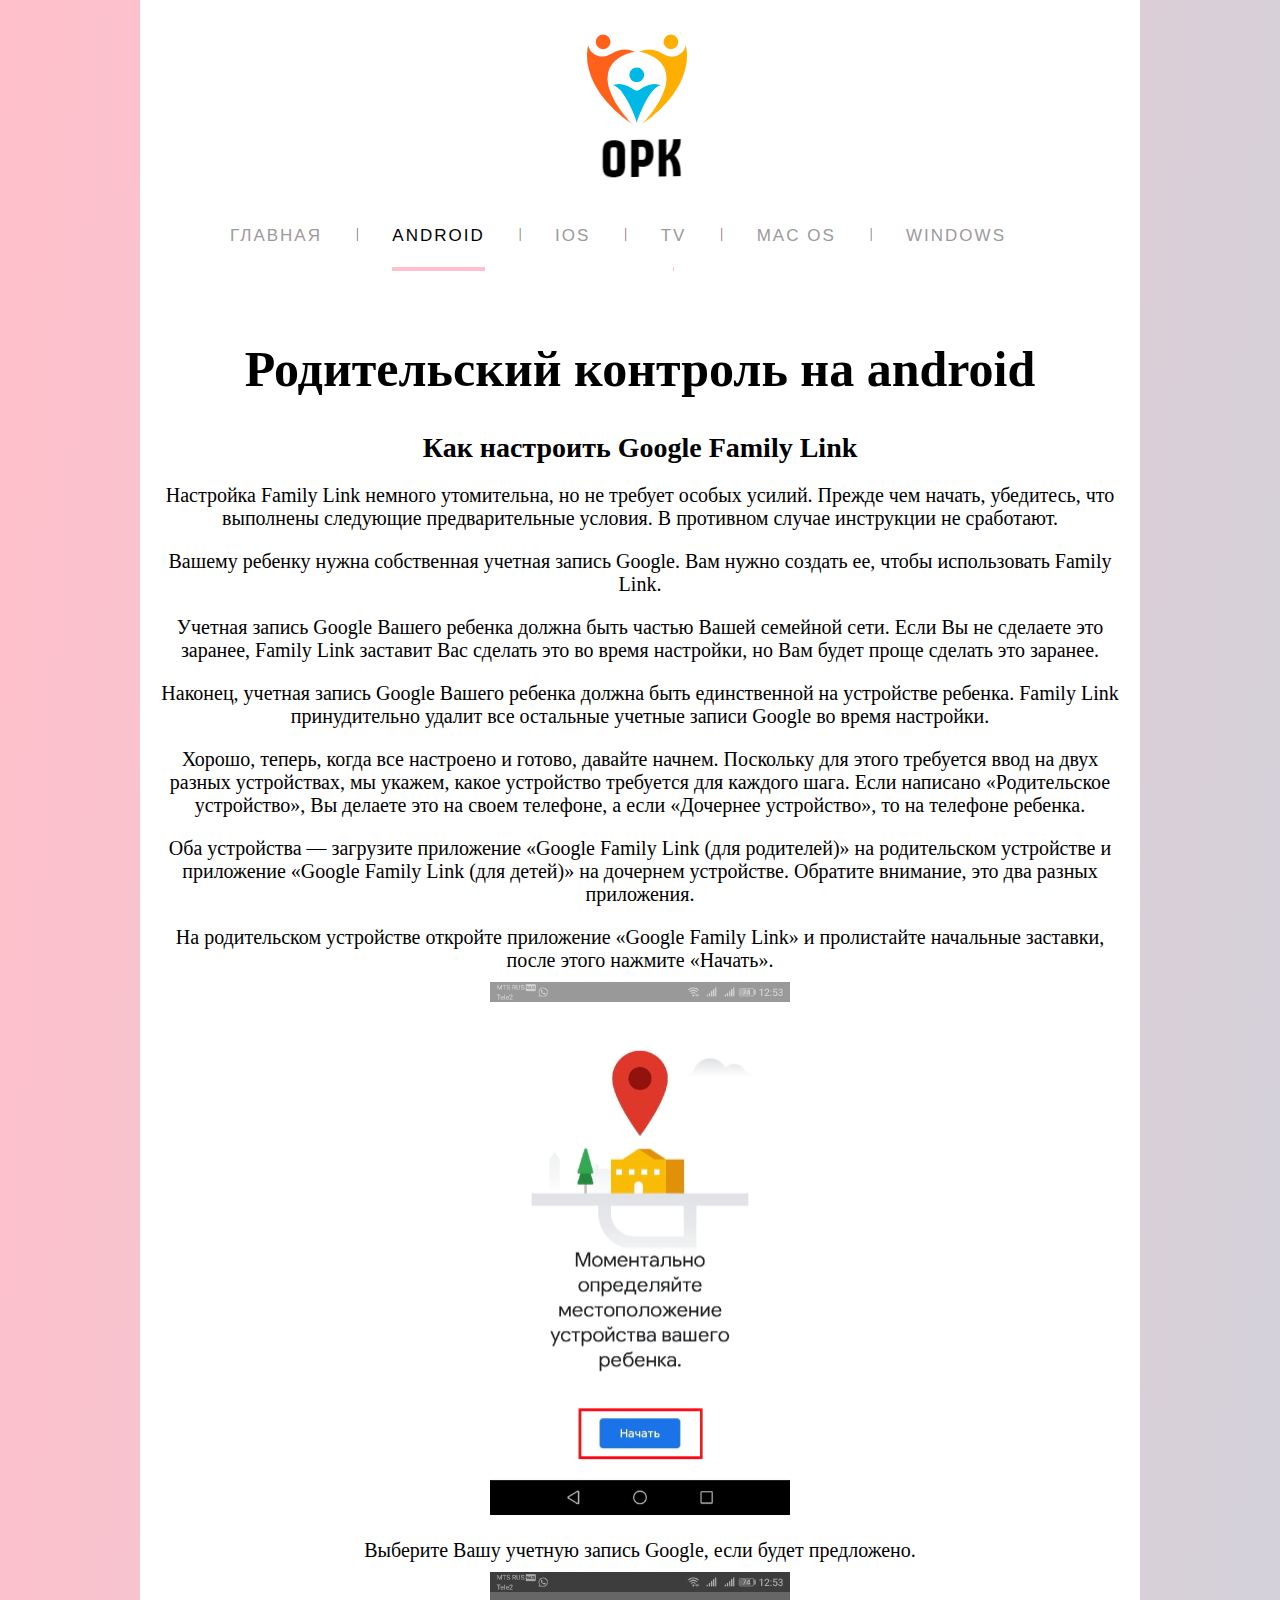
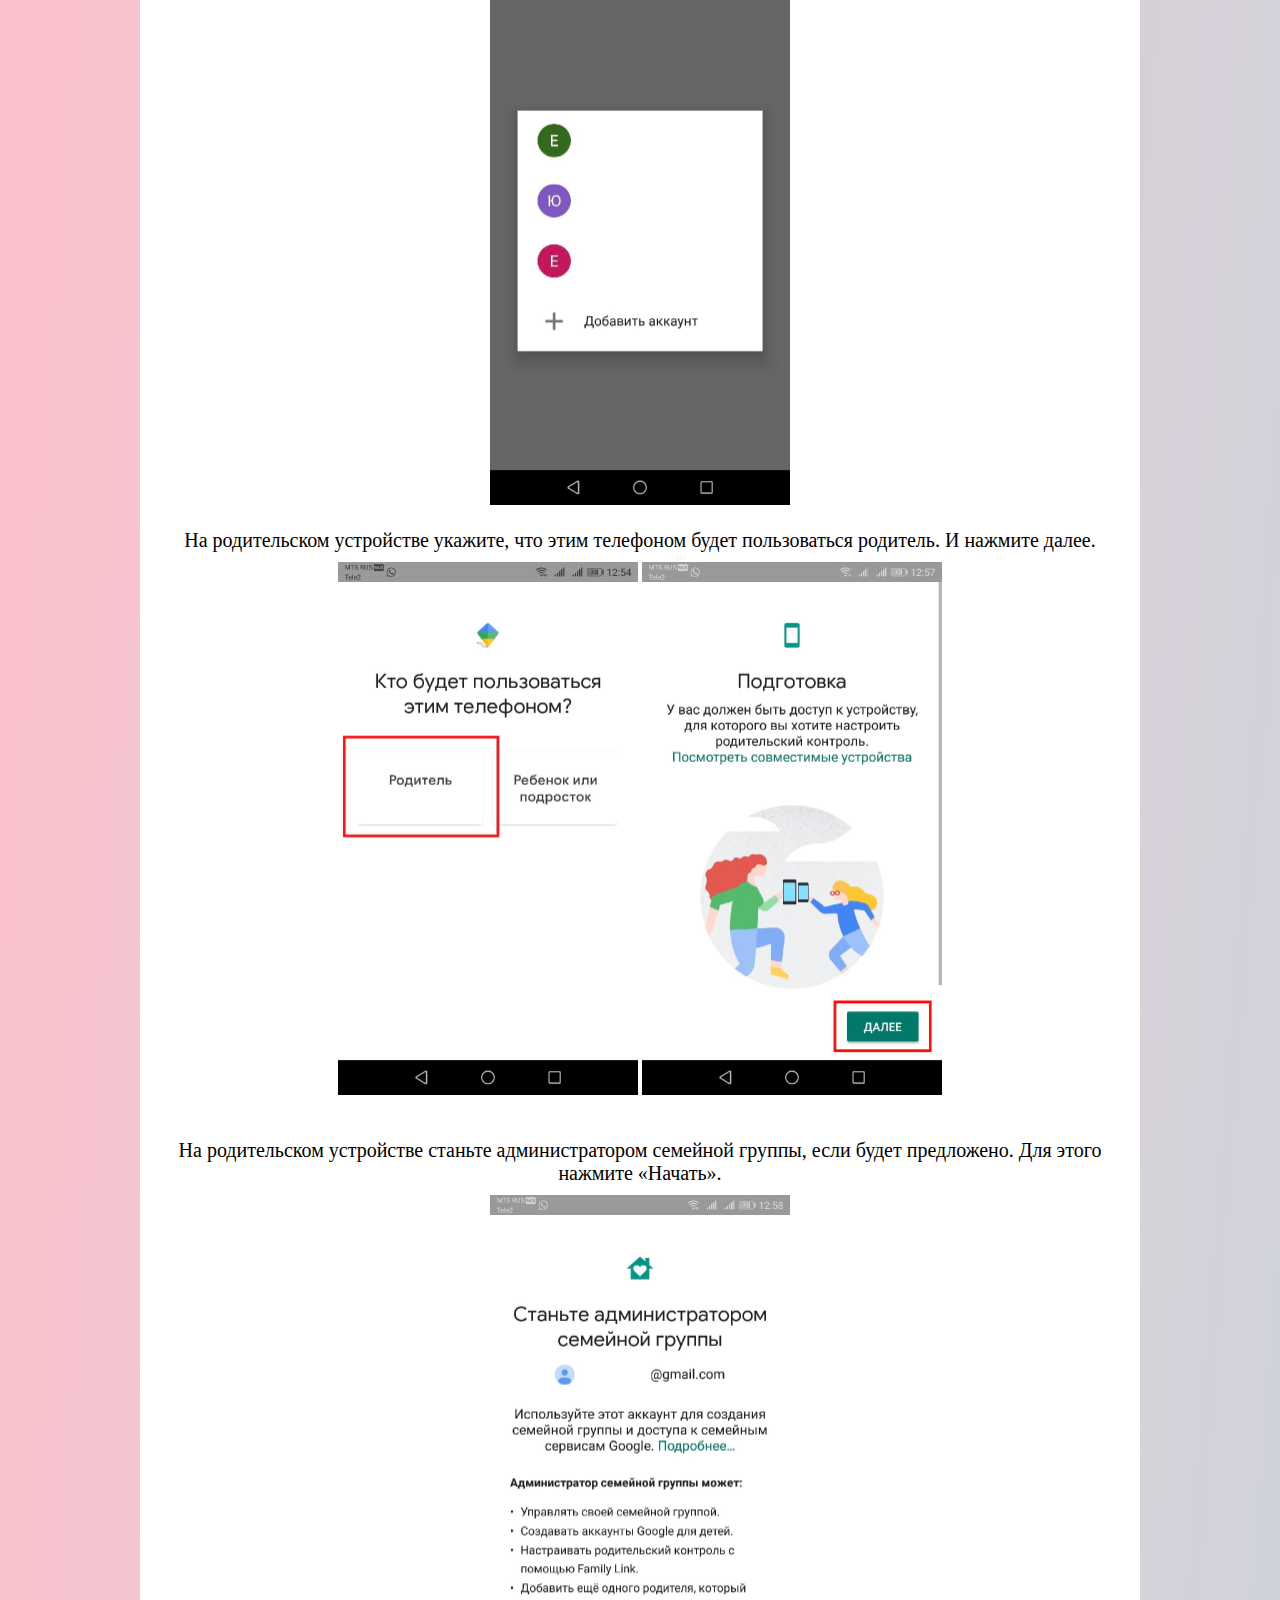
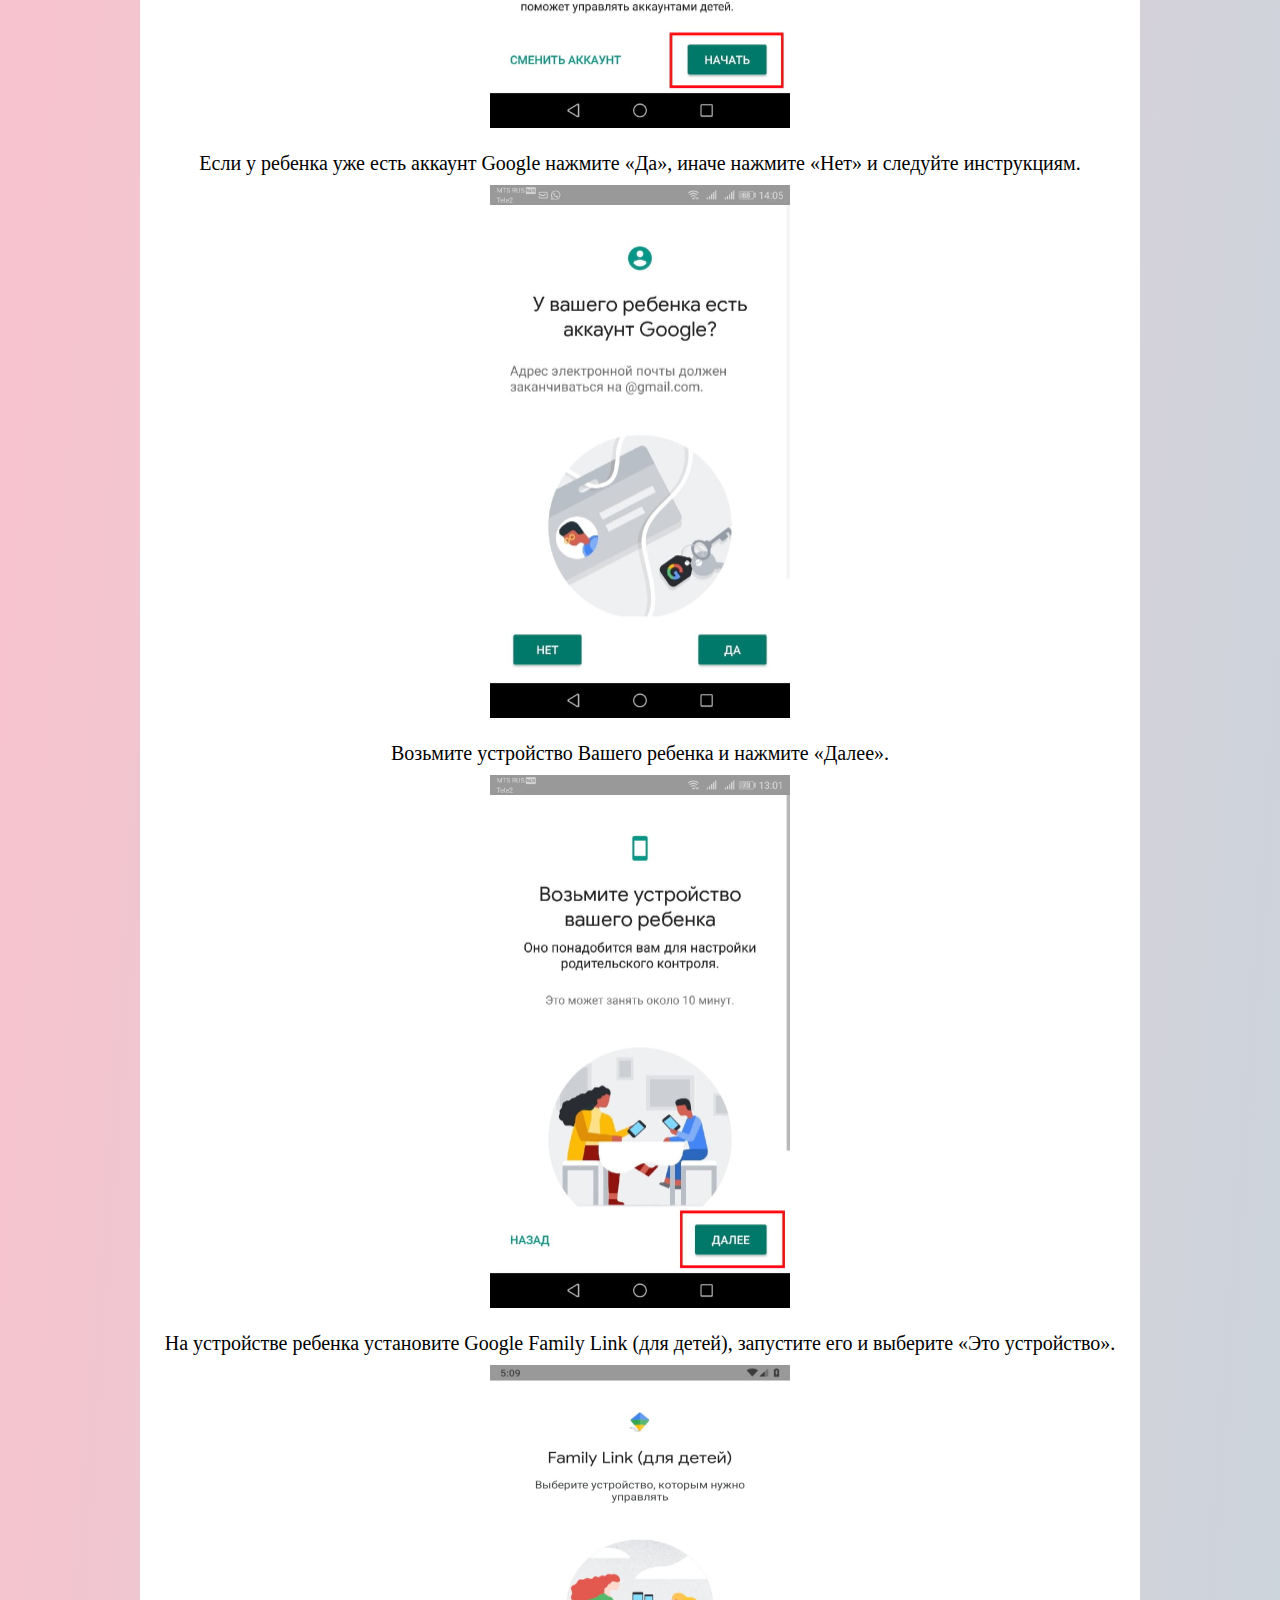
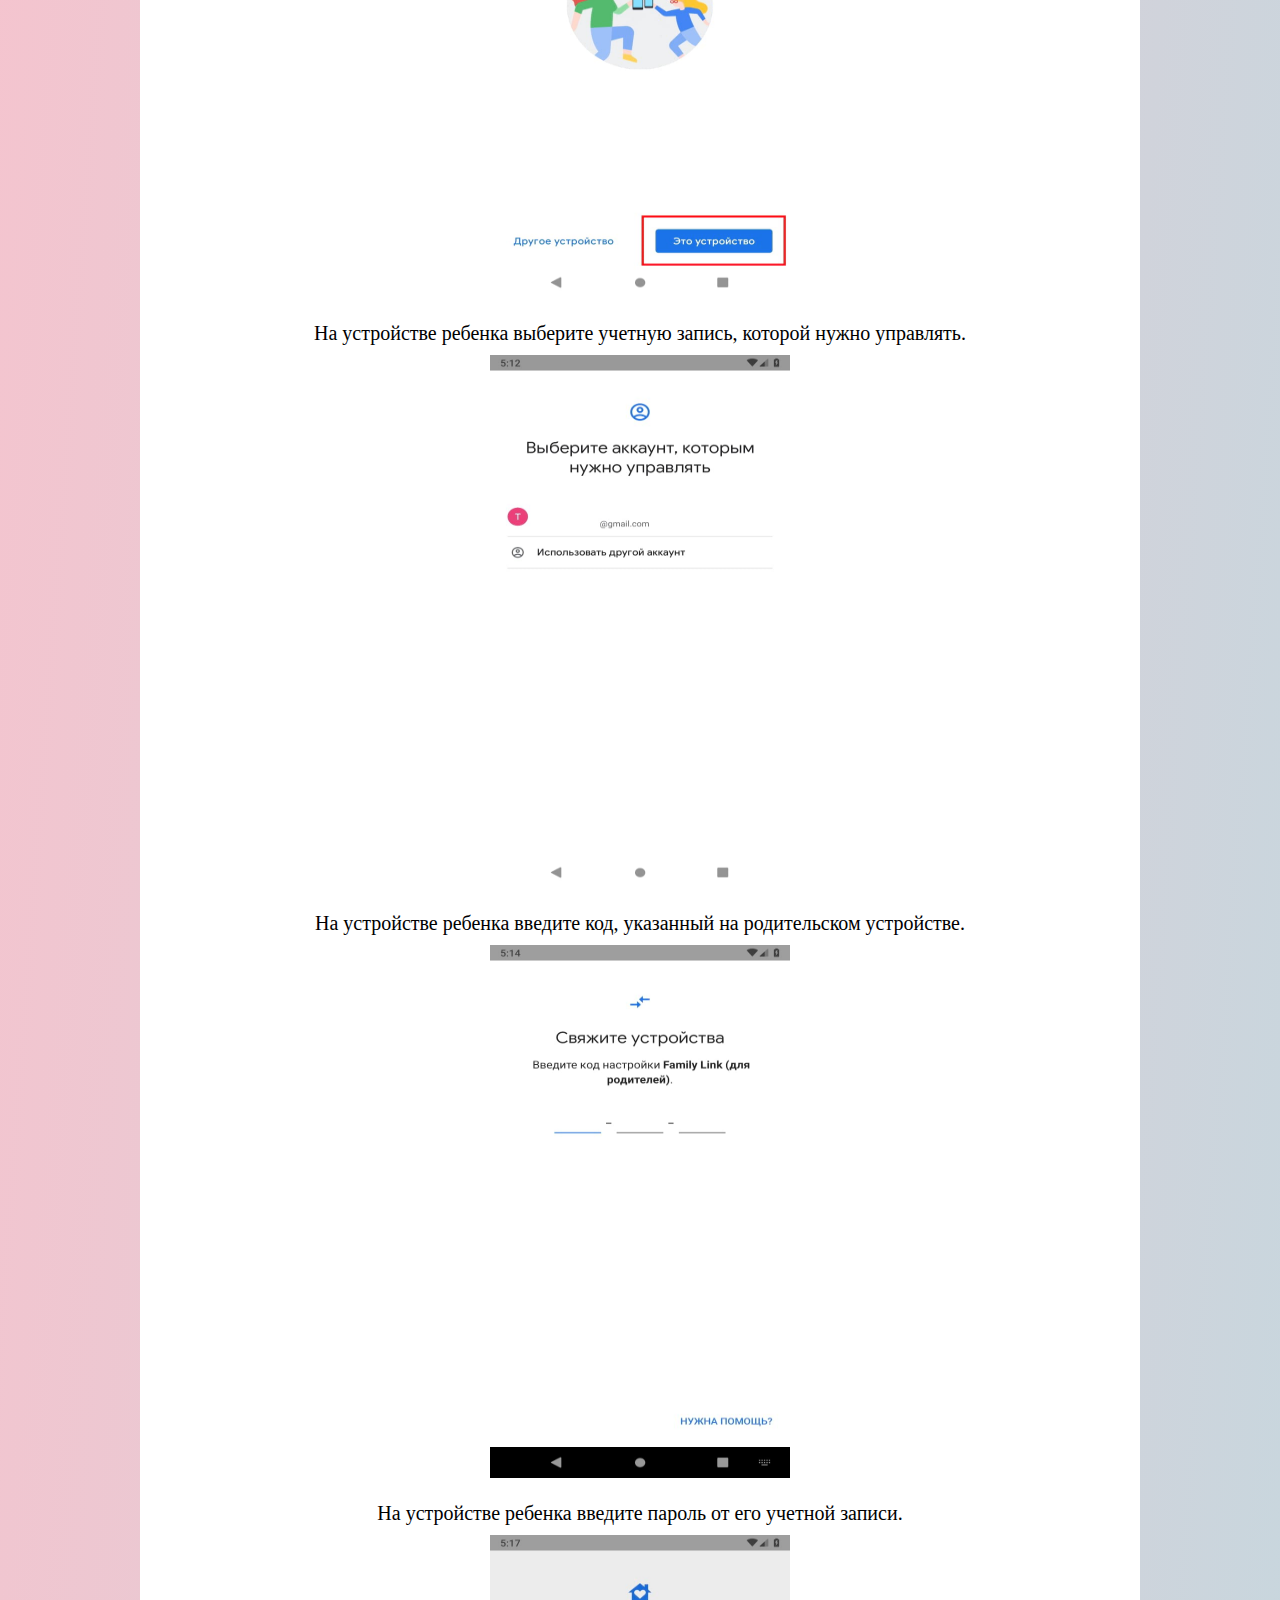
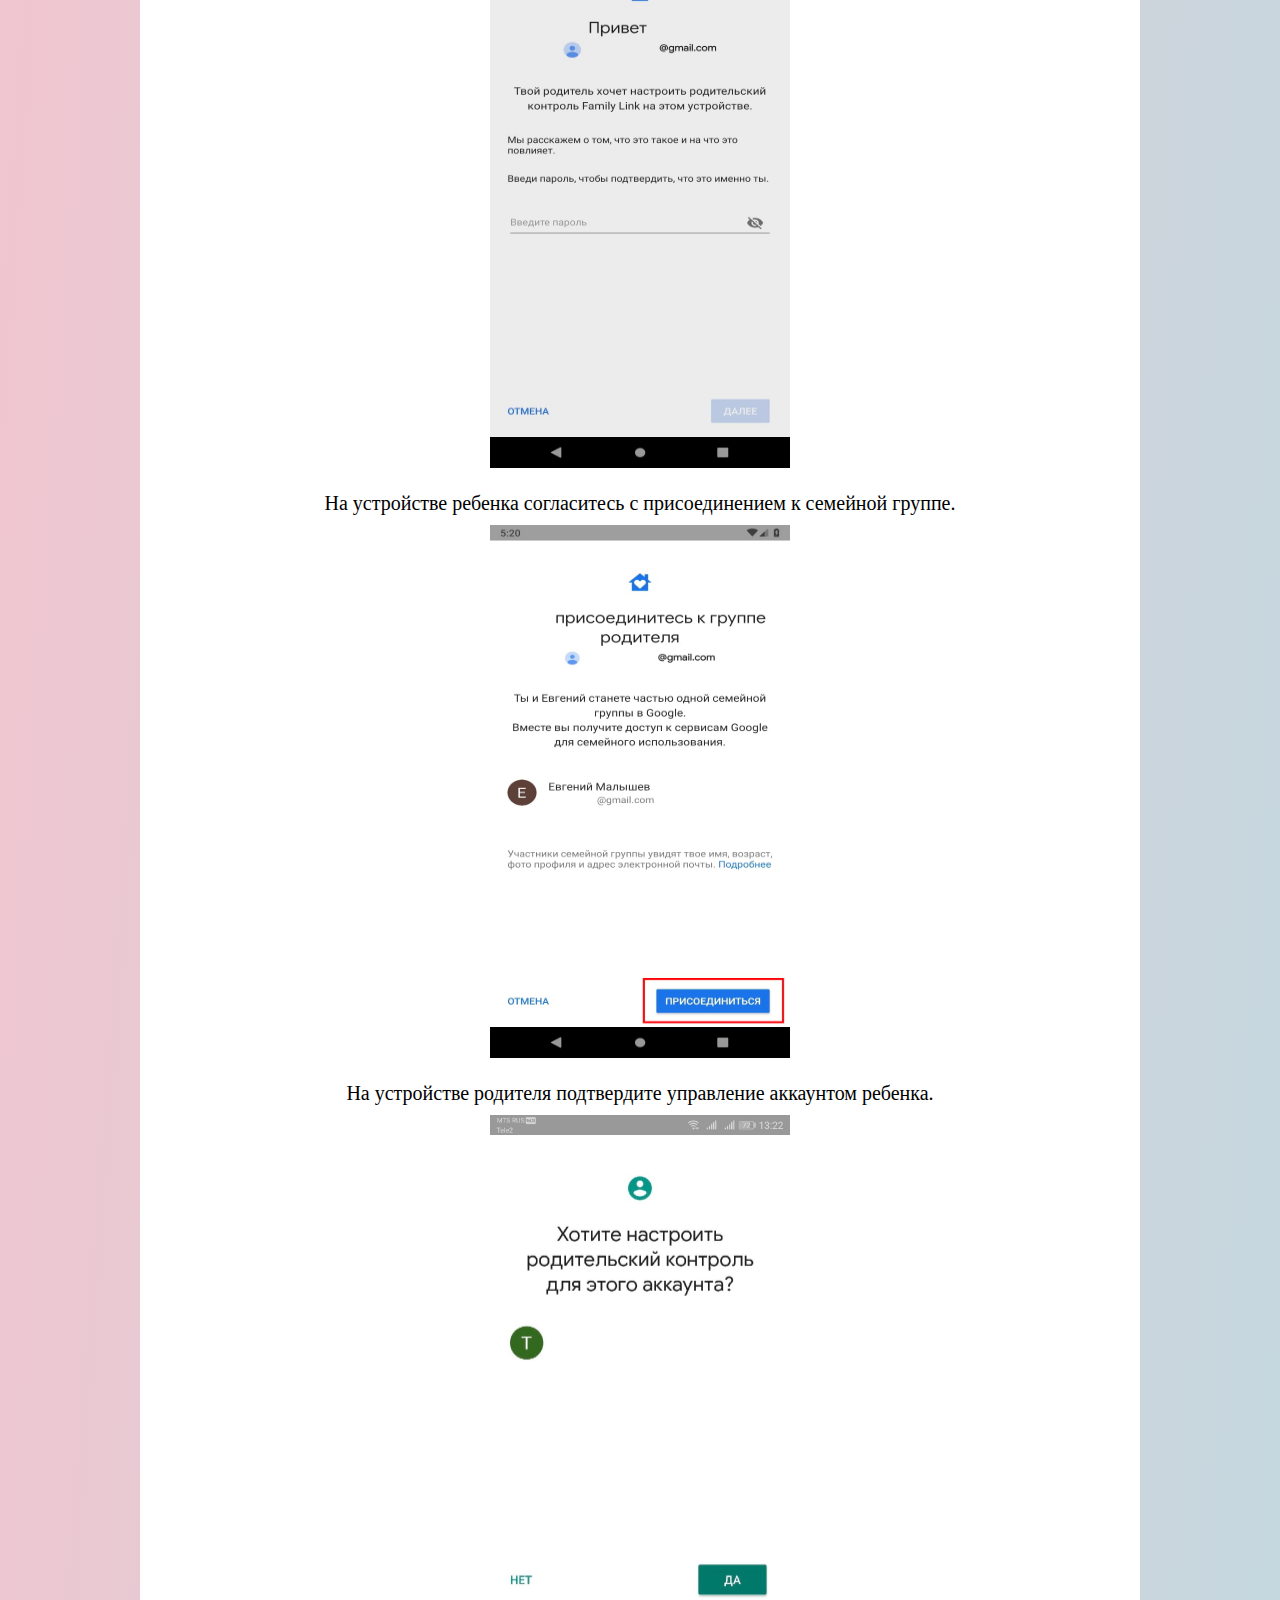
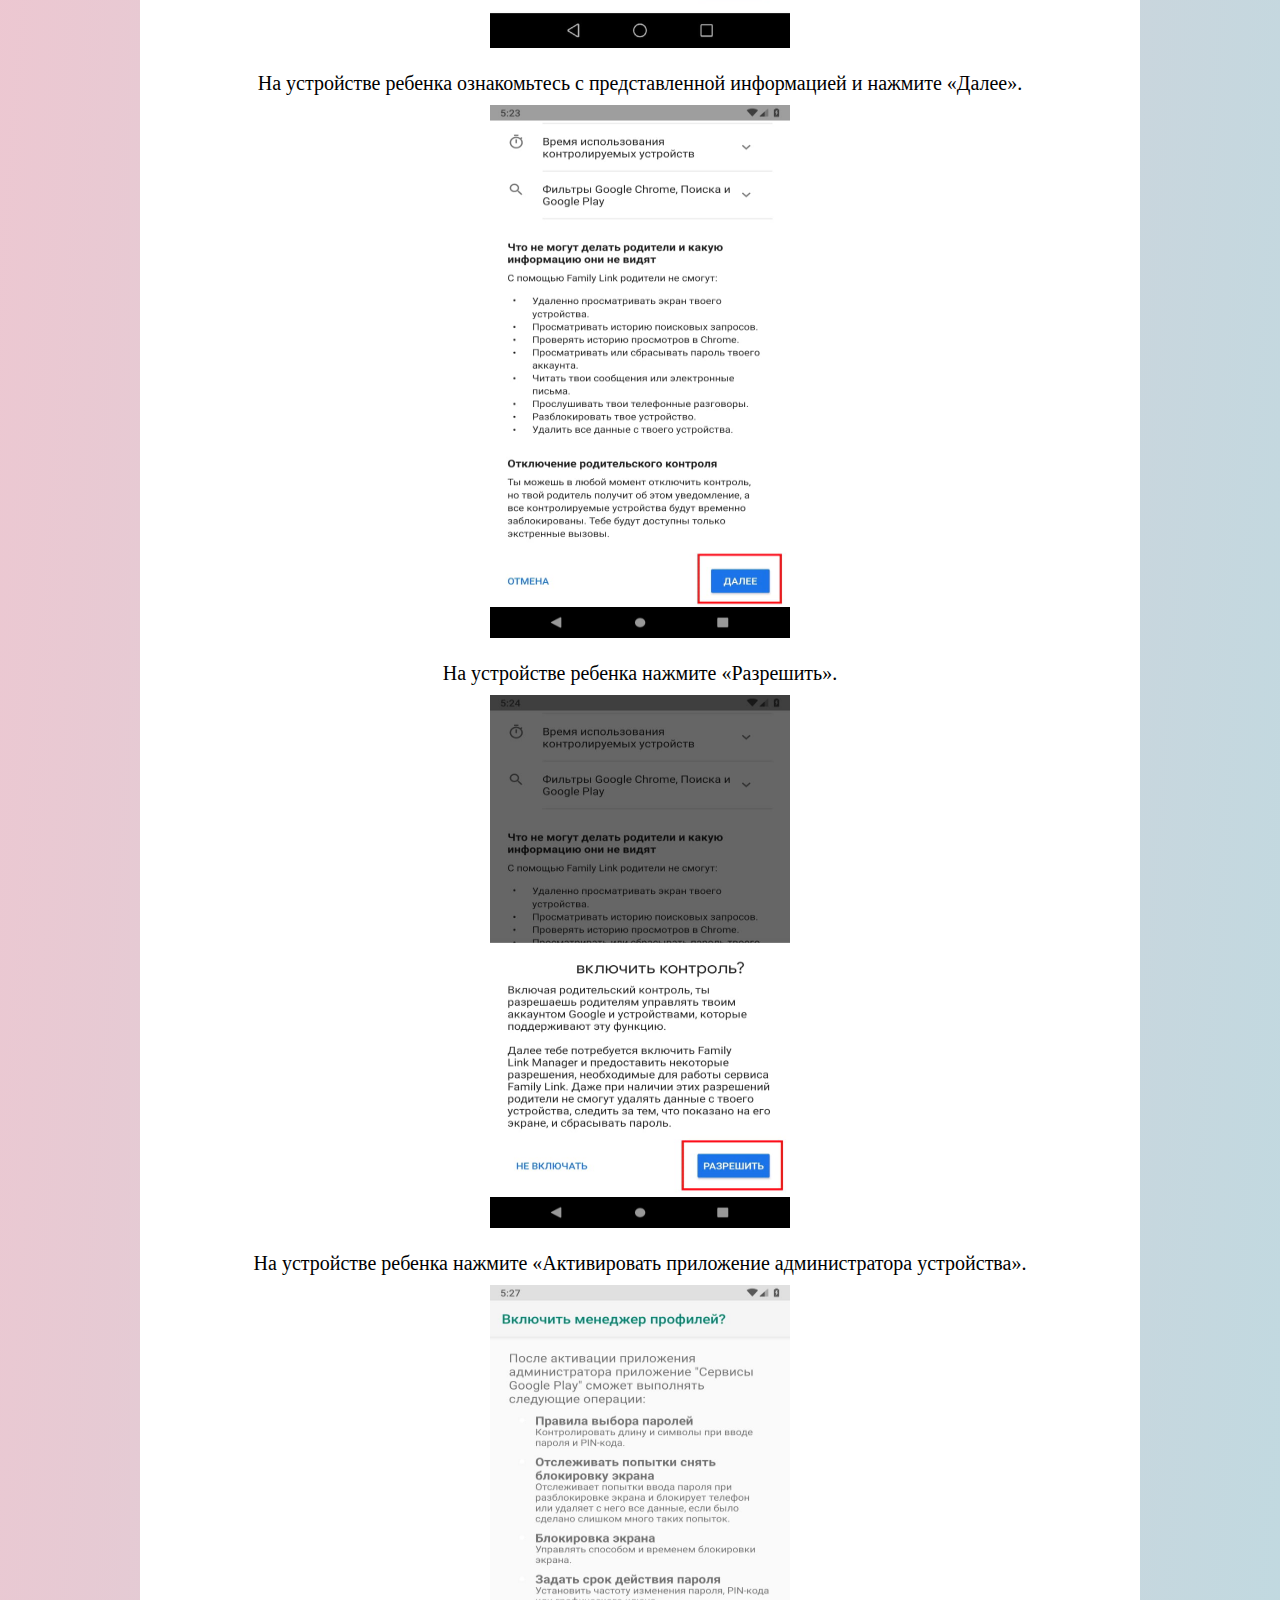
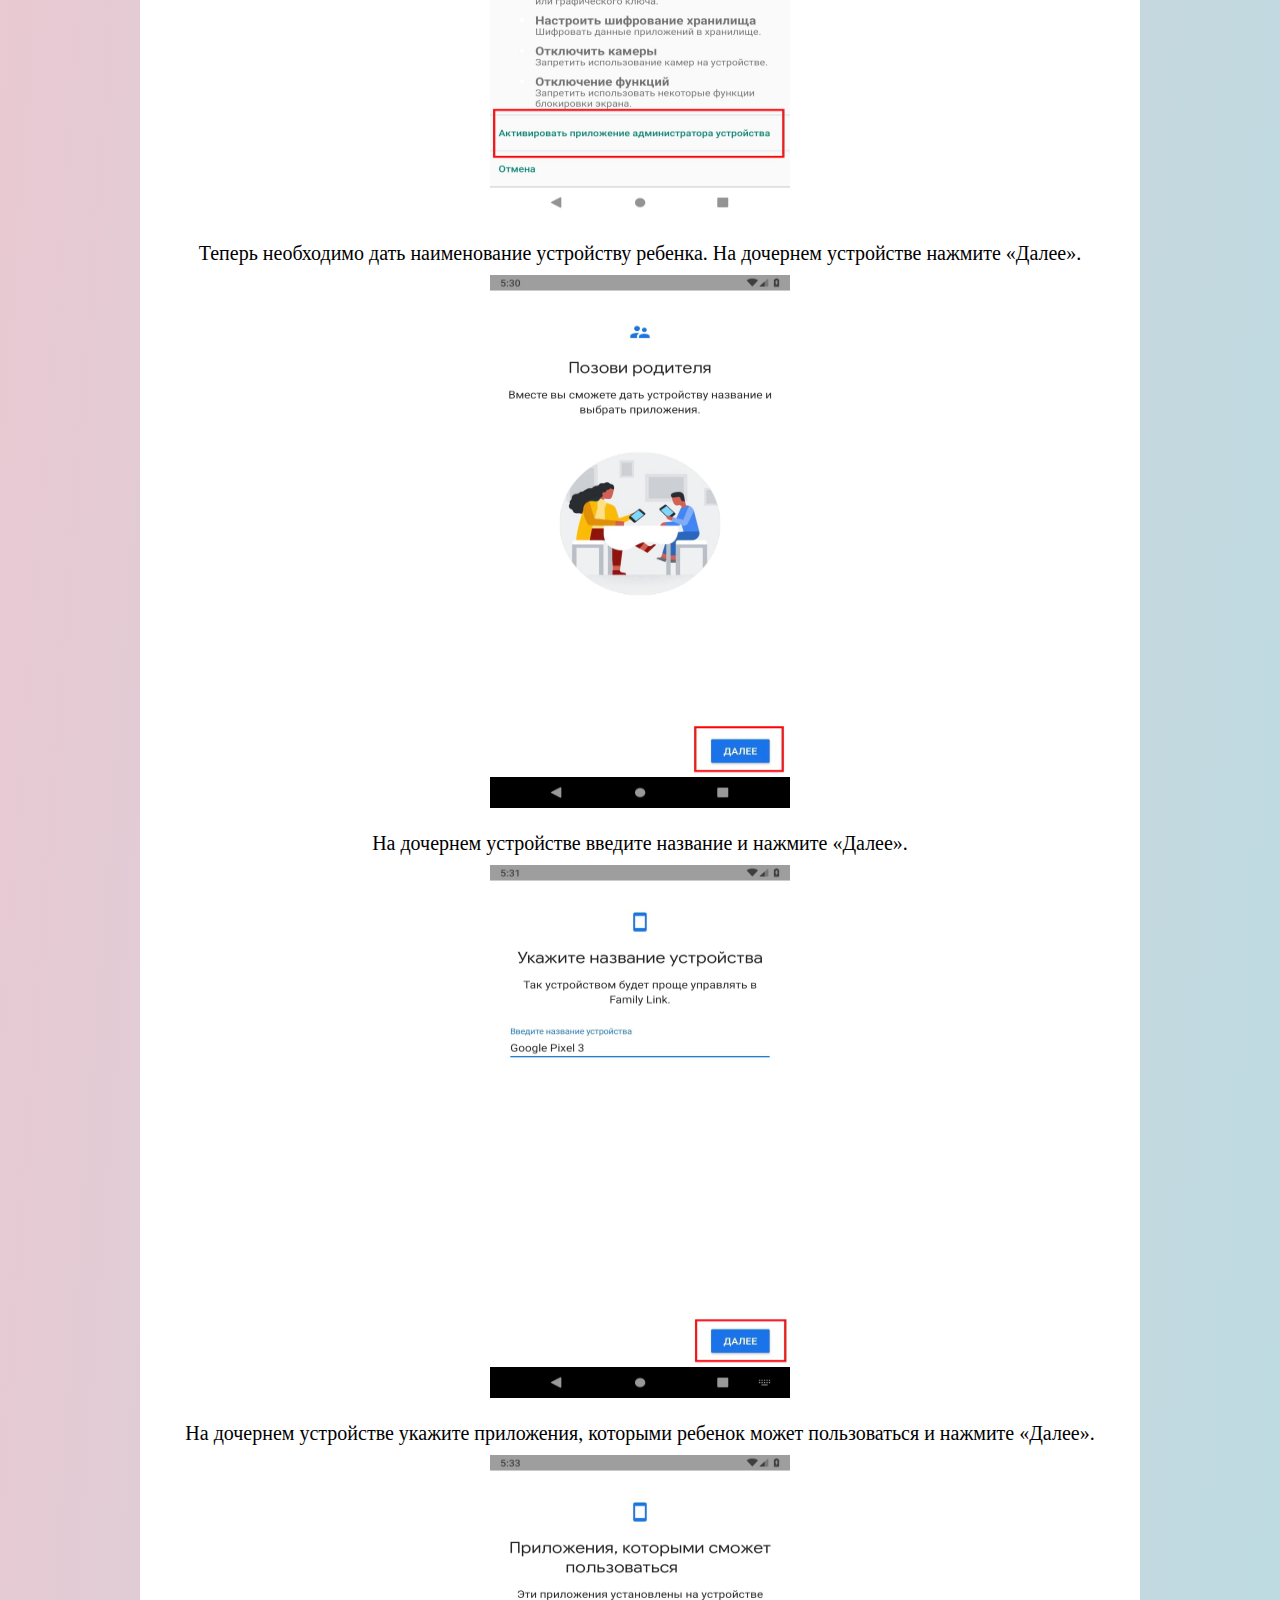
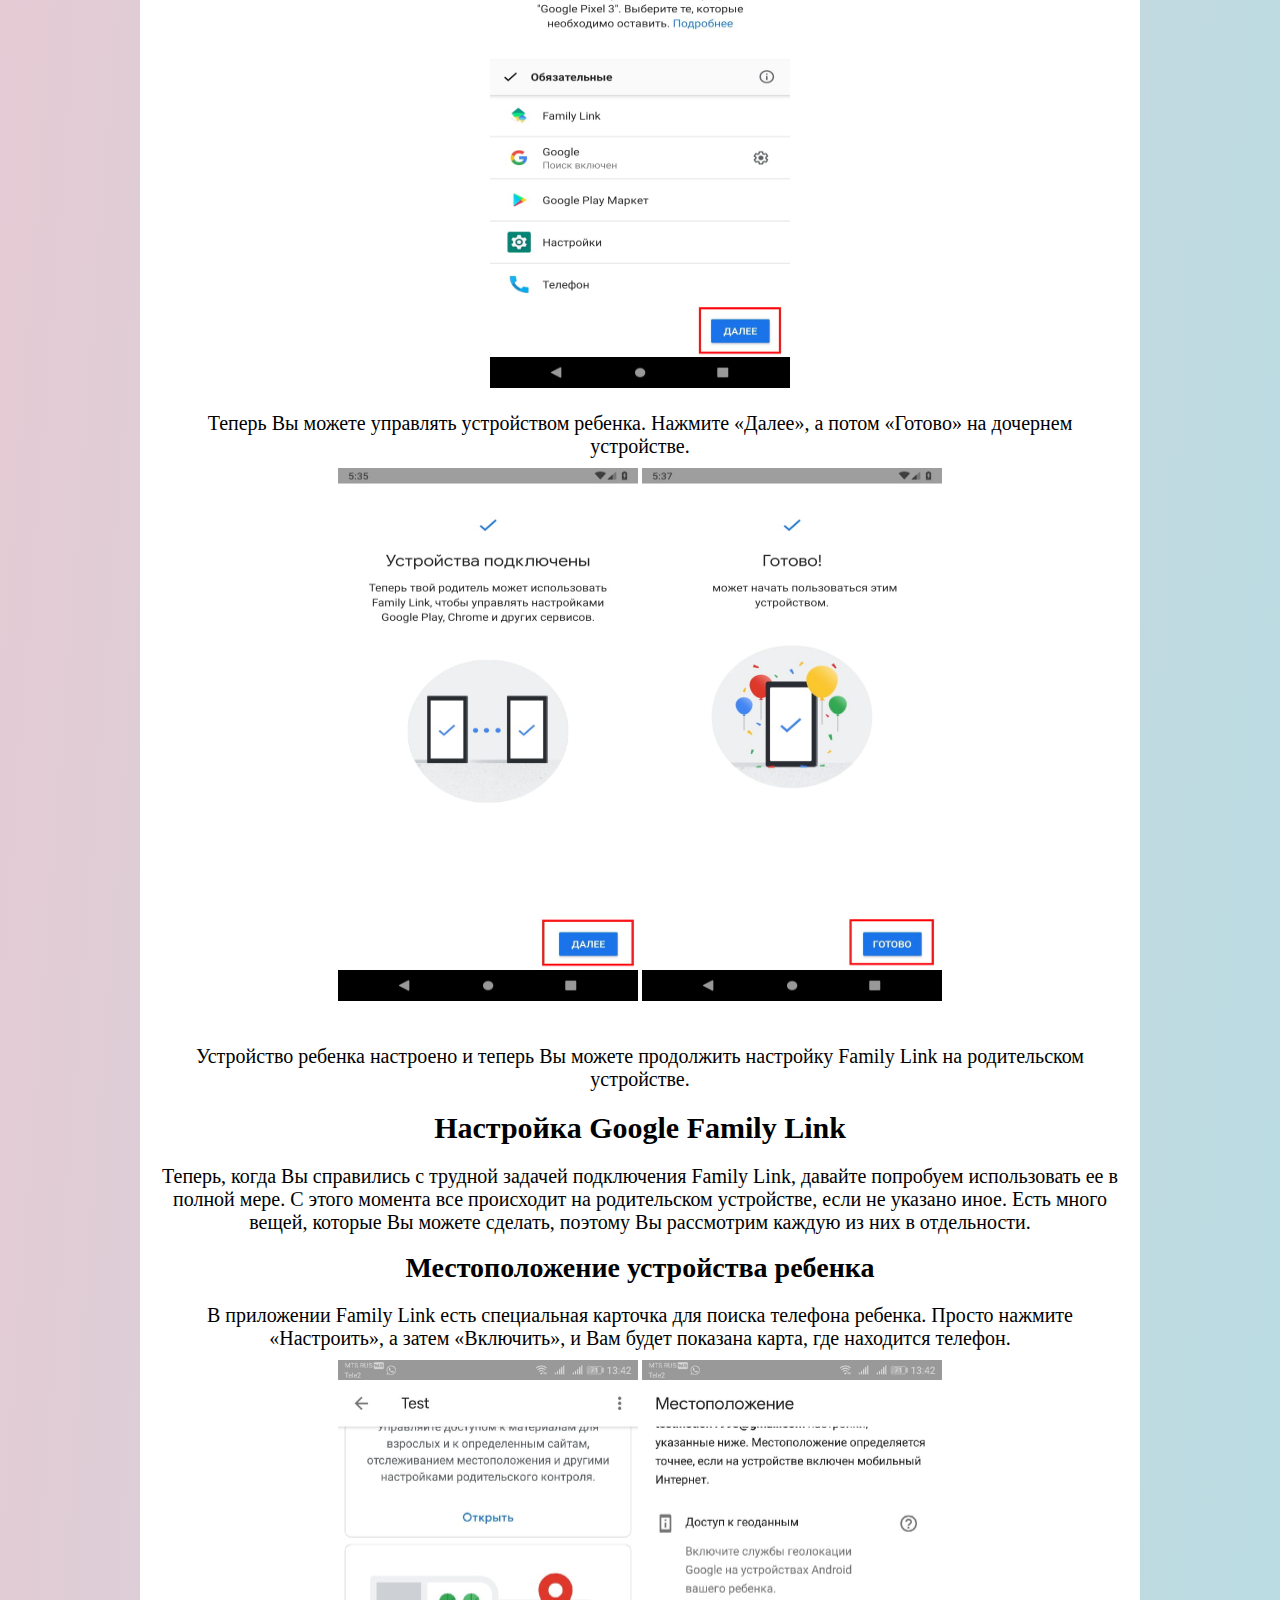
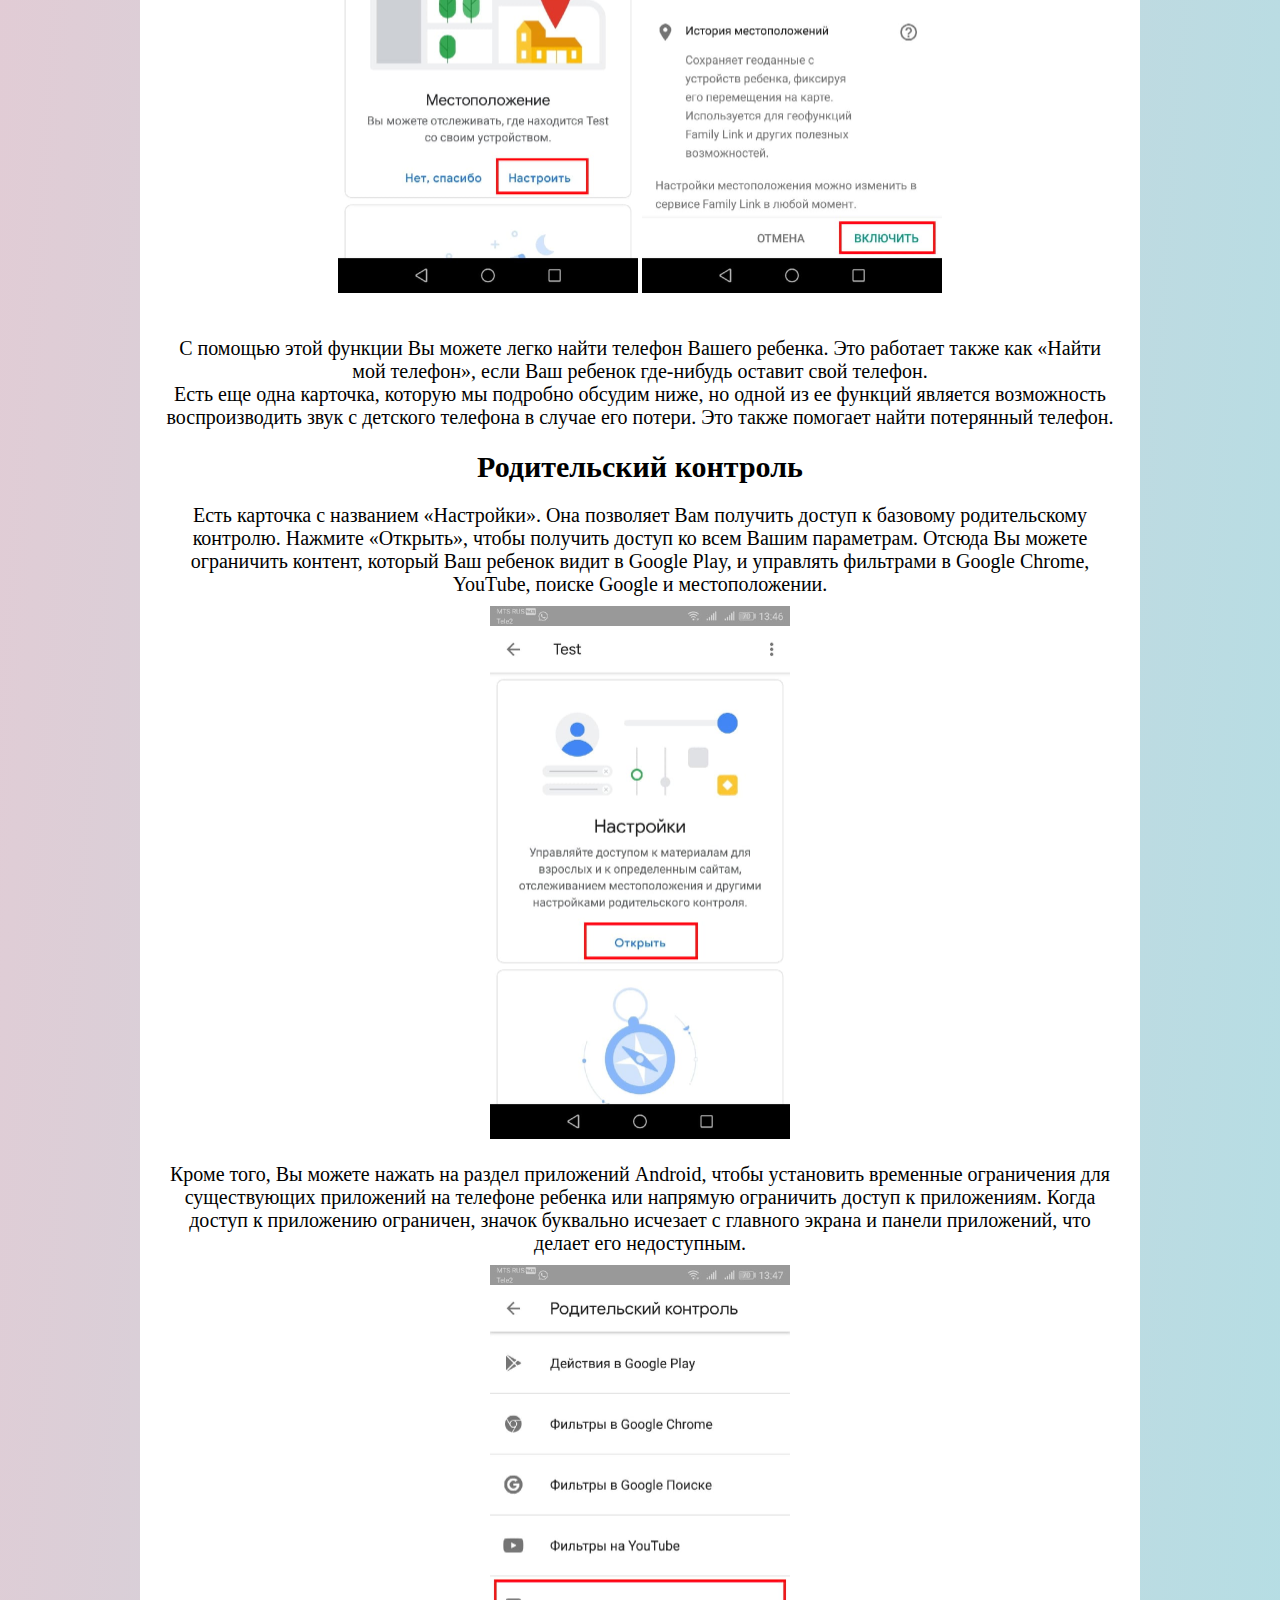
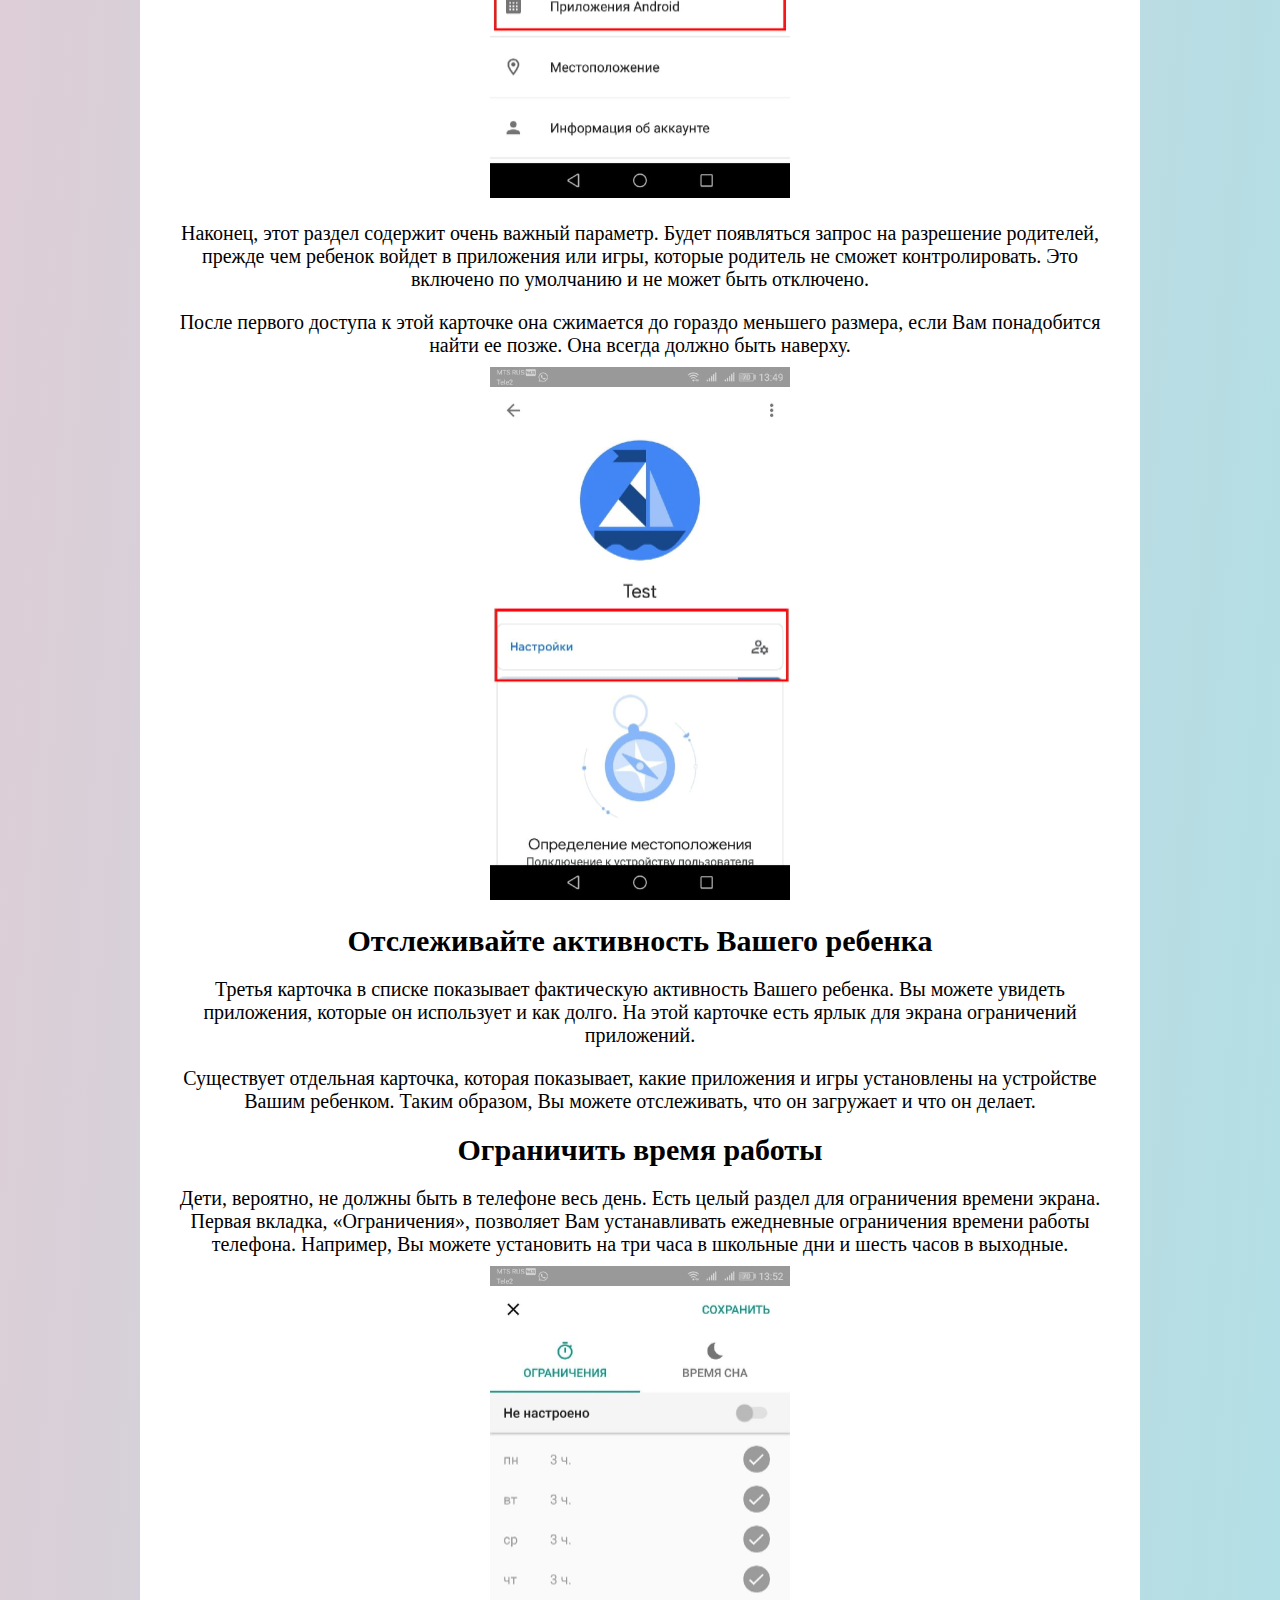
<file: android.html>
<!DOCTYPE html>
<html>
<head>
  <meta http-equiv="Content-Type" content="text/html; charset=utf-8">
  <title>Основы родительского контроля</title>
  <link rel="stylesheet" href="style.css" type="text/css"/>

    </head>

    <body>
        <div id="basic">
            <div id="header">
                <a class="logo" href="/"><img src="images/logo.png" alt="ОРК"></a>

                <ul class="menu-main">
                <li><a href="index.html">Главная</a></li>
                <li><a href="android.html"class="current">Android</a></li>
                <li><a href="ios.html">ios</a></li>
                <li><a href="TV.html">TV</a></li>
                <li><a href="mac.html">Mac OS</a></li>
                <li><a href="windows.html">Windows</a></li>





                </ul>
            </div>
            <div id="content">
              <h1 class="zagalovok">Родительский контроль на android</h1>
              <h1 class="podzagalovok">Как настроить Google Family Link </h1>
              <p class="text">Настройка Family Link немного утомительна, но не требует особых усилий. Прежде чем начать, убедитесь, что выполнены следующие предварительные условия. В противном случае инструкции не сработают. </p>
              <p class="text">Вашему ребенку нужна собственная учетная запись Google. Вам нужно создать ее, чтобы использовать Family Link. </p>
              <p class="text">Учетная запись Google Вашего ребенка должна быть частью Вашей семейной сети. Если Вы не сделаете это заранее, Family Link заставит Вас сделать это во время настройки, но Вам будет проще сделать это заранее. </p>
              <p class="text">Наконец, учетная запись Google Вашего ребенка должна быть единственной на устройстве ребенка. Family Link принудительно удалит все остальные учетные записи Google во время настройки. </p>
              <p class="text">Хорошо, теперь, когда все настроено и готово, давайте начнем. Поскольку для этого требуется ввод на двух разных устройствах, мы укажем, какое устройство требуется для каждого шага. Если написано «Родительское устройство», Вы делаете это на своем телефоне, а если «Дочернее устройство», то на телефоне ребенка. </p>
              <p class="text">Оба устройства — загрузите приложение «Google Family Link (для родителей)» на родительском устройстве и приложение «Google Family Link (для детей)» на дочернем устройстве. Обратите внимание, это два разных приложения. </p>
              <p class="text">На родительском устройстве откройте приложение «Google Family Link» и пролистайте начальные заставки, после этого нажмите «Начать». </p>
              <img class="android" src="images/45.jpg">
              <p class="text">Выберите Вашу учетную запись Google, если будет предложено. </p>
              <img class="android" src="images/46.jpg">
              <p class="text">На родительском устройстве укажите, что этим телефоном будет пользоваться родитель. И нажмите далее. </p>
              <img class="android1" src="images/47.jpg">
              <img class="android1" src="images/48.jpg">
              <p class="text">На родительском устройстве станьте администратором семейной группы, если будет предложено. Для этого нажмите «Начать». </p>
              <img class="android" src="images/49.jpg">
              <p class="text">Если у ребенка уже есть аккаунт Google нажмите «Да», иначе нажмите «Нет» и следуйте инструкциям. </p>
              <img class="android" src="images/50.jpg">
              <p class="text">Возьмите устройство Вашего ребенка и нажмите «Далее». </p>
              <img class="android" src="images/51.jpg">
              <p class="text">На устройстве ребенка установите Google Family Link (для детей), запустите его и выберите «Это устройство». </p>
              <img class="android" src="images/52.jpg">
              <p class="text">На устройстве ребенка выберите учетную запись, которой нужно управлять. </p>
              <img class="android" src="images/53.jpg">
              <p class="text">На устройстве ребенка введите код, указанный на родительском устройстве. </p>
              <img class="android" src="images/54.jpg">
              <p class="text">На устройстве ребенка введите пароль от его учетной записи. </p>
              <img class="android" src="images/55.jpg">
              <p class="text">На устройстве ребенка согласитесь с присоединением к семейной группе. </p>
              <img class="android" src="images/56.jpg">
              <p class="text">На устройстве родителя подтвердите управление аккаунтом ребенка. </p>
              <img class="android" src="images/57.jpg">
              <p class="text">На устройстве ребенка ознакомьтесь с представленной информацией и нажмите «Далее». </p>
              <img class="android" src="images/58.jpg">
              <p class="text">На устройстве ребенка нажмите «Разрешить». </p>
              <img class="android" src="images/59.jpg">
              <p class="text">На устройстве ребенка нажмите «Активировать приложение администратора устройства». </p>
              <img class="android" src="images/60.jpg">
              <p class="text">Теперь необходимо дать наименование устройству ребенка. На дочернем устройстве нажмите «Далее». </p>
              <img class="android" src="images/61.jpg">
              <p class="text">На дочернем устройстве введите название и нажмите «Далее». </p>
              <img class="android" src="images/62.jpg">
              <p class="text">На дочернем устройстве укажите приложения, которыми ребенок может пользоваться и нажмите «Далее».</p>
              <img class="android" src="images/63.jpg">
              <p class="text">Теперь Вы можете управлять устройством ребенка. Нажмите «Далее», а потом «Готово» на дочернем устройстве. </p>
              <img class="android1" src="images/64.jpg">
              <img class="android1" src="images/65.jpg">
              <p class="text">Устройство ребенка настроено и теперь Вы можете продолжить настройку Family Link на родительском устройстве. </p>
              <h1 class="podzagolovok">Настройка Google Family Link</h1>
              <p class="text">Теперь, когда Вы справились с трудной задачей подключения Family Link, давайте попробуем использовать ее в полной мере. С этого момента все происходит на родительском устройстве, если не указано иное. Есть много вещей, которые Вы можете сделать, поэтому Вы рассмотрим каждую из них в отдельности. </p>
              <h1 class="zagolovok">Местоположение устройства ребенка</h1>
              <p class="text">В приложении Family Link есть специальная карточка для поиска телефона ребенка. Просто нажмите «Настроить», а затем «Включить», и Вам будет показана карта, где находится телефон. </p>
              <img class="android1" src="images/66.jpg">
              <img class="android1" src="images/67.jpg">
              <p class="text">С помощью этой функции Вы можете легко найти телефон Вашего ребенка. Это работает также как «Найти мой телефон», если Ваш ребенок где-нибудь оставит свой телефон. <br>

                Есть еще одна карточка, которую мы подробно обсудим ниже, но одной из ее функций является возможность воспроизводить звук с детского телефона в случае его потери. Это также помогает найти потерянный телефон.<br> </p>
                <h1 class="podzagolovok">Родительский контроль</h1>
                <p class="text">Есть карточка с названием «Настройки». Она позволяет Вам получить доступ к базовому родительскому контролю. Нажмите «Открыть», чтобы получить доступ ко всем Вашим параметрам. Отсюда Вы можете ограничить контент, который Ваш ребенок видит в Google Play, и управлять фильтрами в Google Chrome, YouTube, поиске Google и местоположении. </p>
                <img class="android" src="images/68.jpg">
                <p class="text">Кроме того, Вы можете нажать на раздел приложений Android, чтобы установить временные ограничения для существующих приложений на телефоне ребенка или напрямую ограничить доступ к приложениям. Когда доступ к приложению ограничен, значок буквально исчезает с главного экрана и панели приложений, что делает его недоступным. </p>
                <img class="android" src="images/69.jpg">
                <p class="text">Наконец, этот раздел содержит очень важный параметр. Будет появляться запрос на разрешение родителей, прежде чем ребенок войдет в приложения или игры, которые родитель не сможет контролировать. Это включено по умолчанию и не может быть отключено. </p>
                <p class="text">После первого доступа к этой карточке она сжимается до гораздо меньшего размера, если Вам понадобится найти ее позже. Она всегда должно быть наверху. </p>
                <img class="android" src="images/70.jpg">
                <h1 class="podzagolovok">Отслеживайте активность Вашего ребенка</h1>
                <p class="text">Третья карточка в списке показывает фактическую активность Вашего ребенка. Вы можете увидеть приложения, которые он использует и как долго. На этой карточке есть ярлык для экрана ограничений приложений. </p>
                <p class="text">Существует отдельная карточка, которая показывает, какие приложения и игры установлены на устройстве Вашим ребенком. Таким образом, Вы можете отслеживать, что он загружает и что он делает. </p>
                <h1 class="podzagolovok">Ограничить время работы </h1>
                <p class="text">Дети, вероятно, не должны быть в телефоне весь день. Есть целый раздел для ограничения времени экрана. Первая вкладка, «Ограничения», позволяет Вам устанавливать ежедневные ограничения времени работы телефона. Например, Вы можете установить на три часа в школьные дни и шесть часов в выходные. </p>
                <img class="android" src="images/71.jpg">
                <p class="text">Вторая вкладка, «Время сна», позволяет Вам жестко ограничить время, в которое Ваш ребенок может пользоваться телефоном. После того, как Вы настроите это и выберете подходящее время, их телефон заблокируется, и они не смогут получить к нему доступ до утра. Это отличный инструмент для укладывания детей спать. </p>
                <h1 class="podzagolovok">Настройки телефона</h1>
                <p class="text">Последняя карточка делает две вещи. Он воспроизводит звук, который мы упоминали ранее в разделе местоположения выше, а также позволяет редактировать настройки дочернего устройства. Вы можете установить ограничения на такие вещи, как добавление пользователей, доступ к параметрам разработчика и возможность загружать приложения из неизвестных источников. Все они отключены по умолчанию, и Вы можете включить их, если хотите. </p>
                <img class="android" src="images/72.jpg">










                </div>

        </div>

    </body>
</html>
</file>
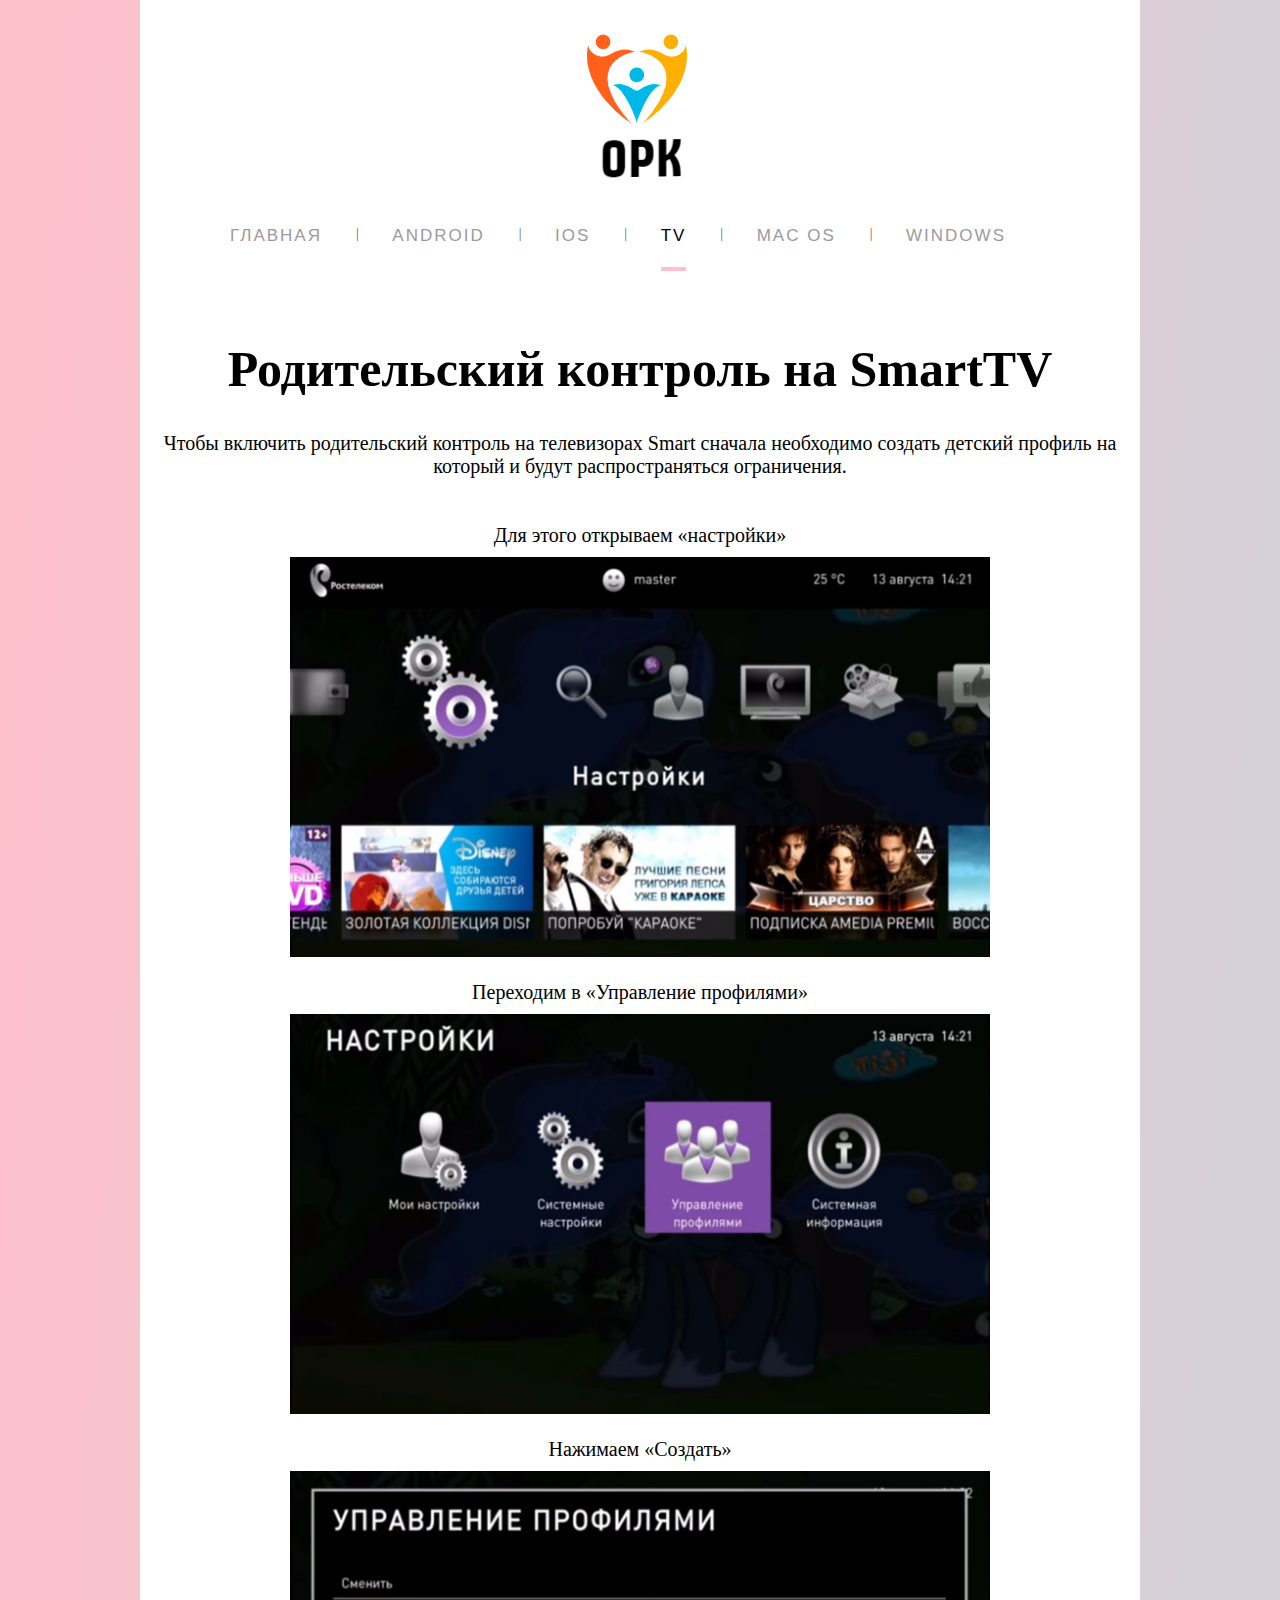
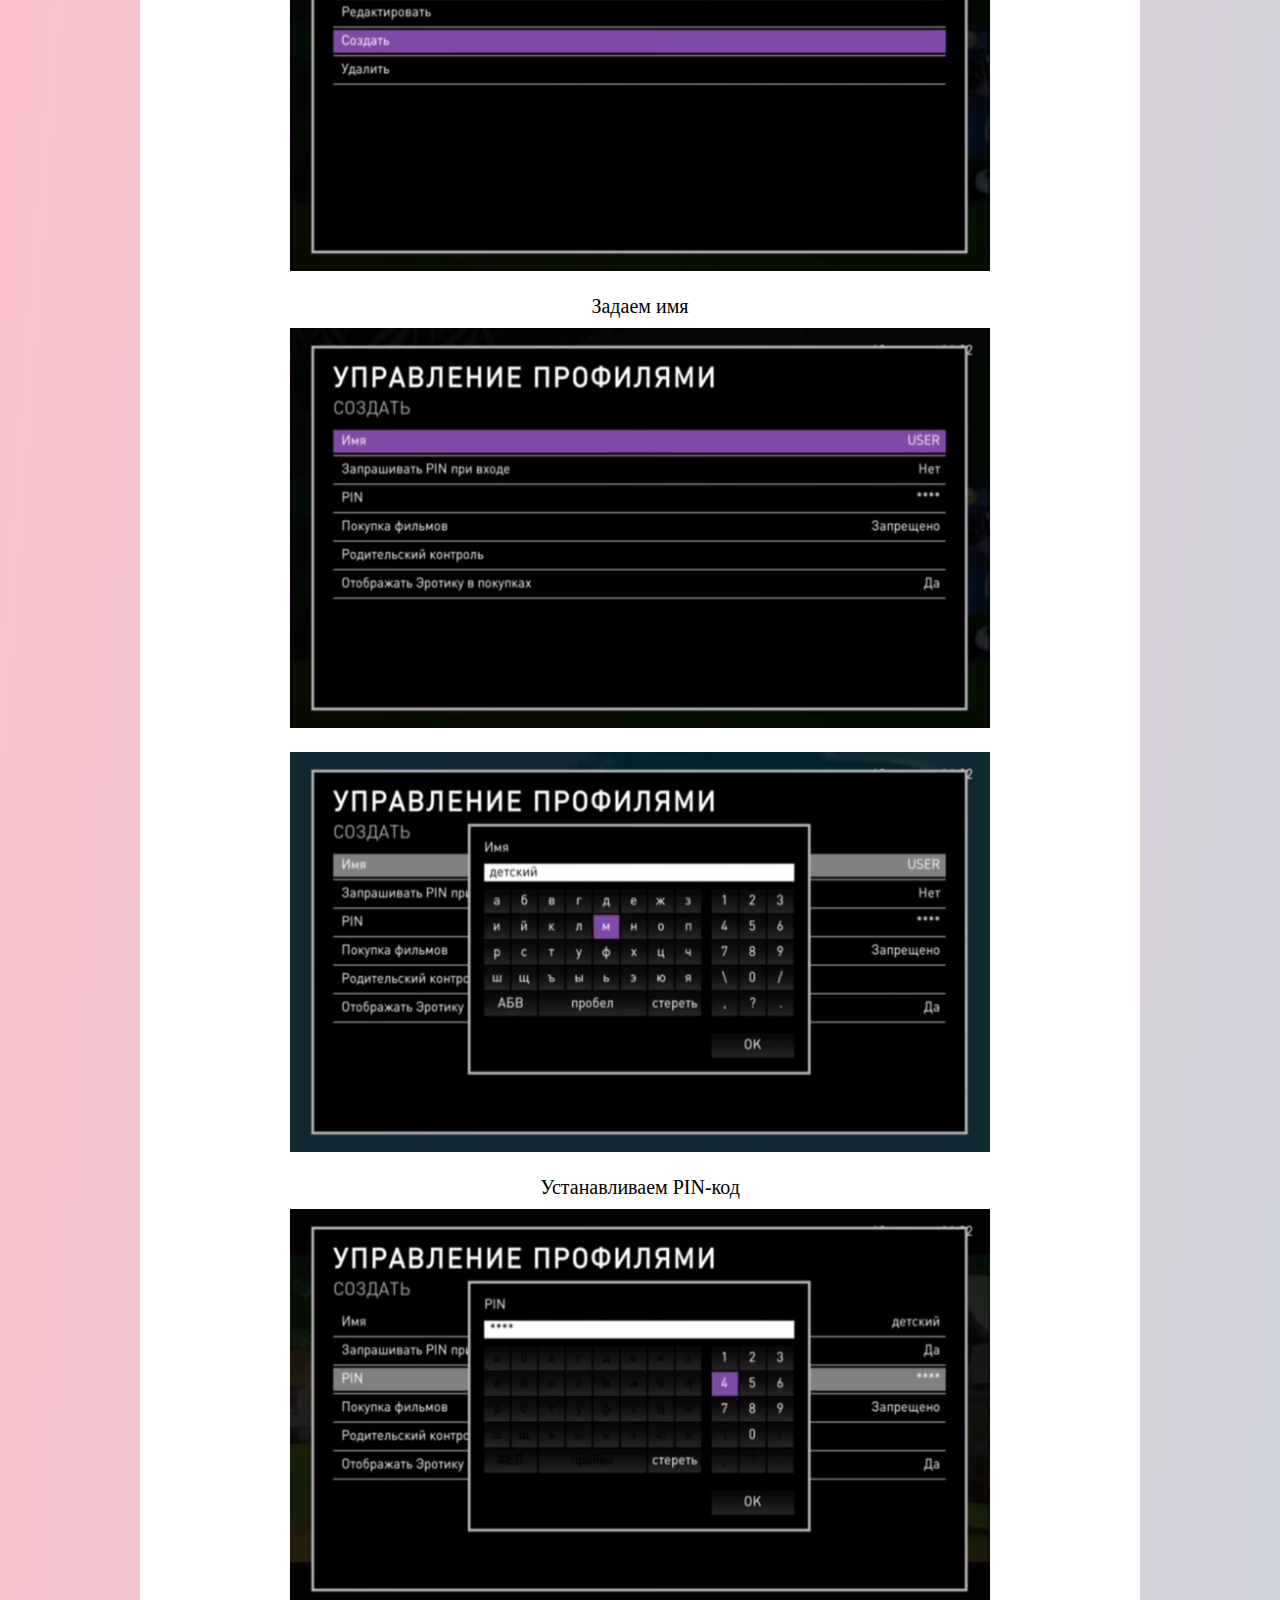
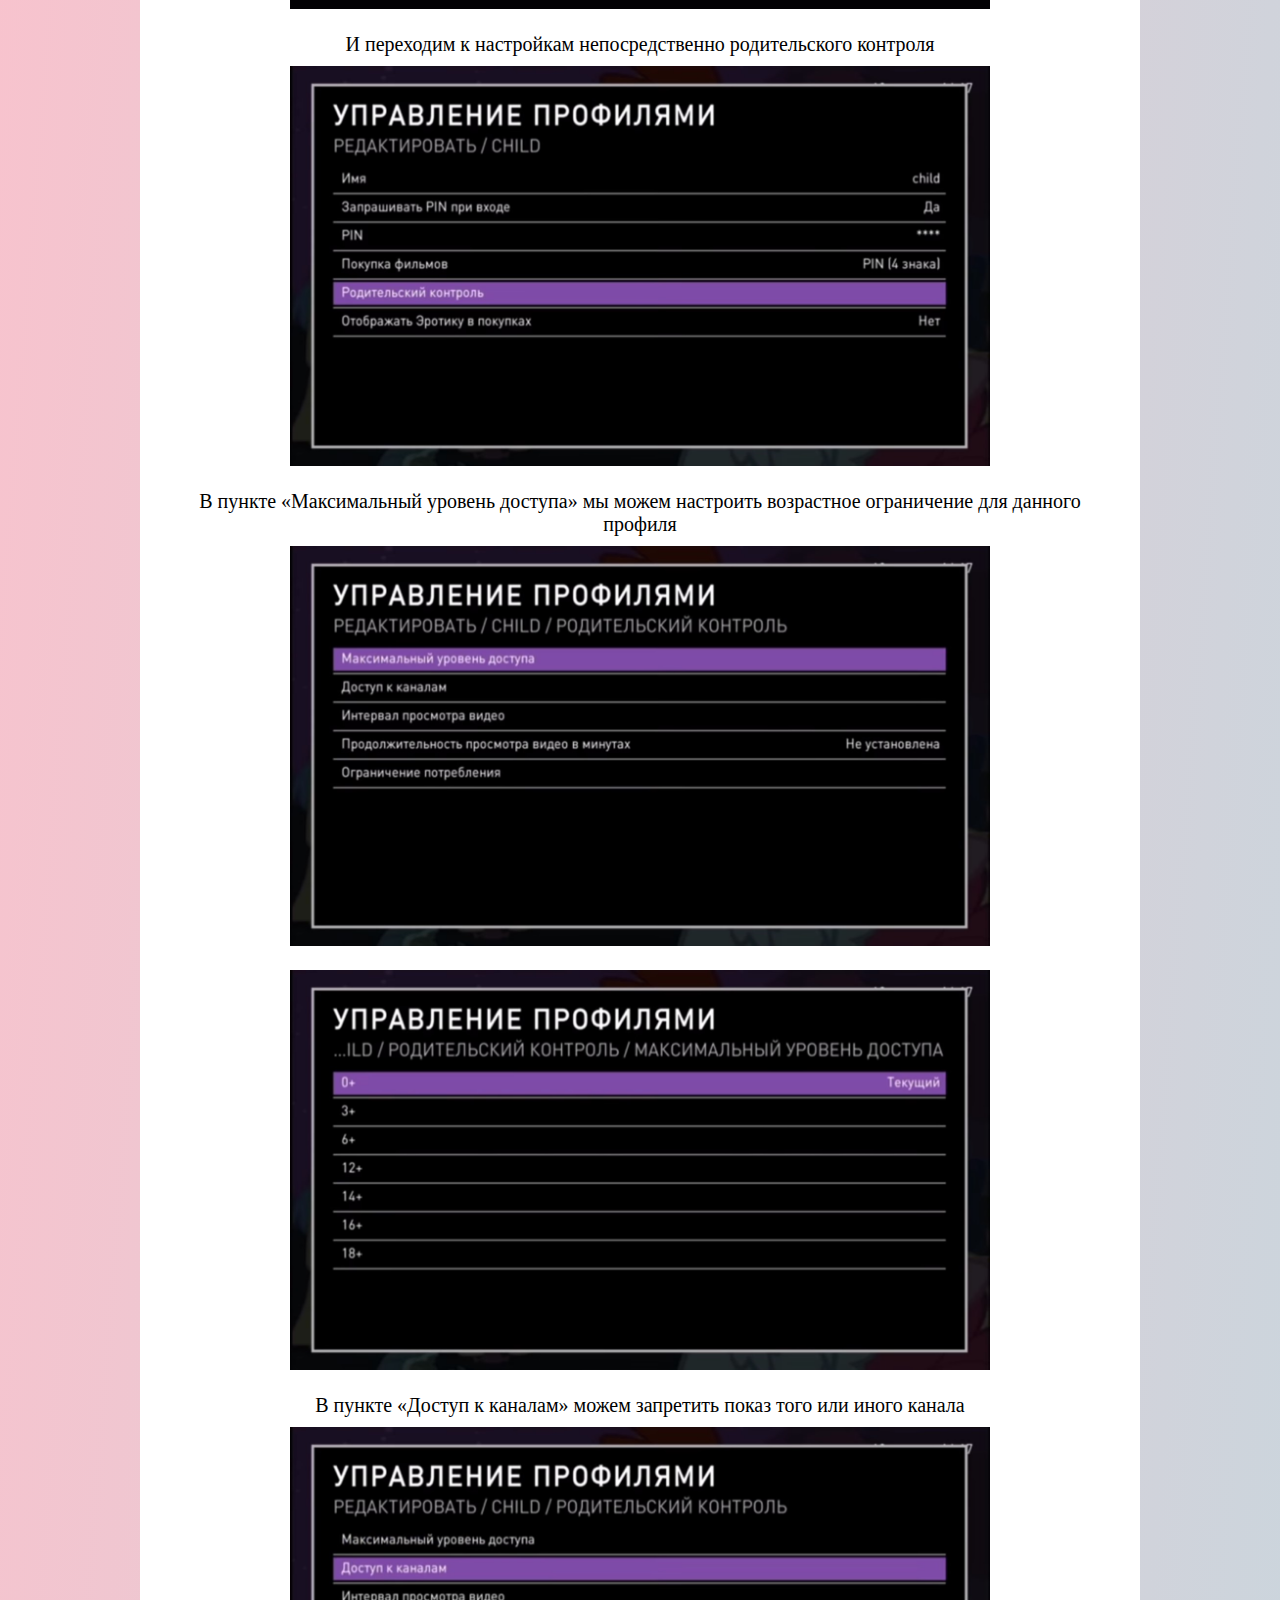
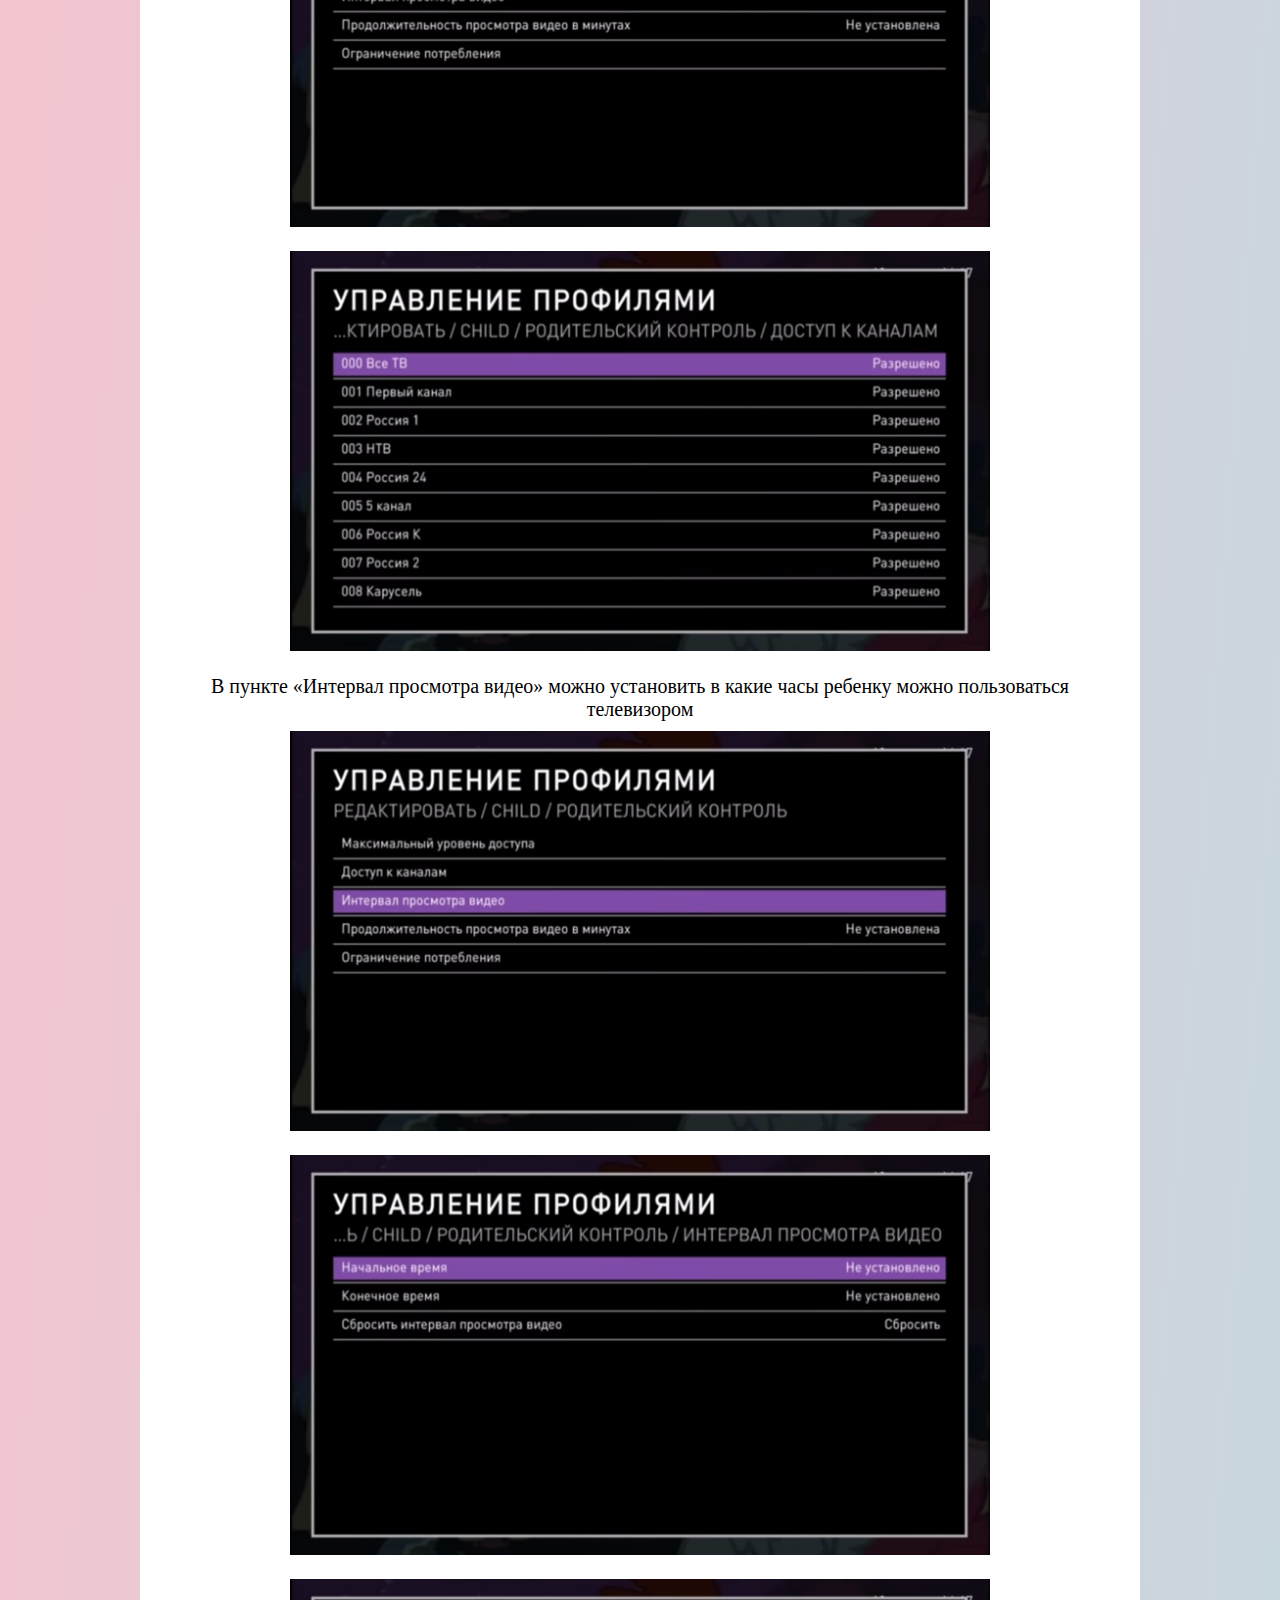
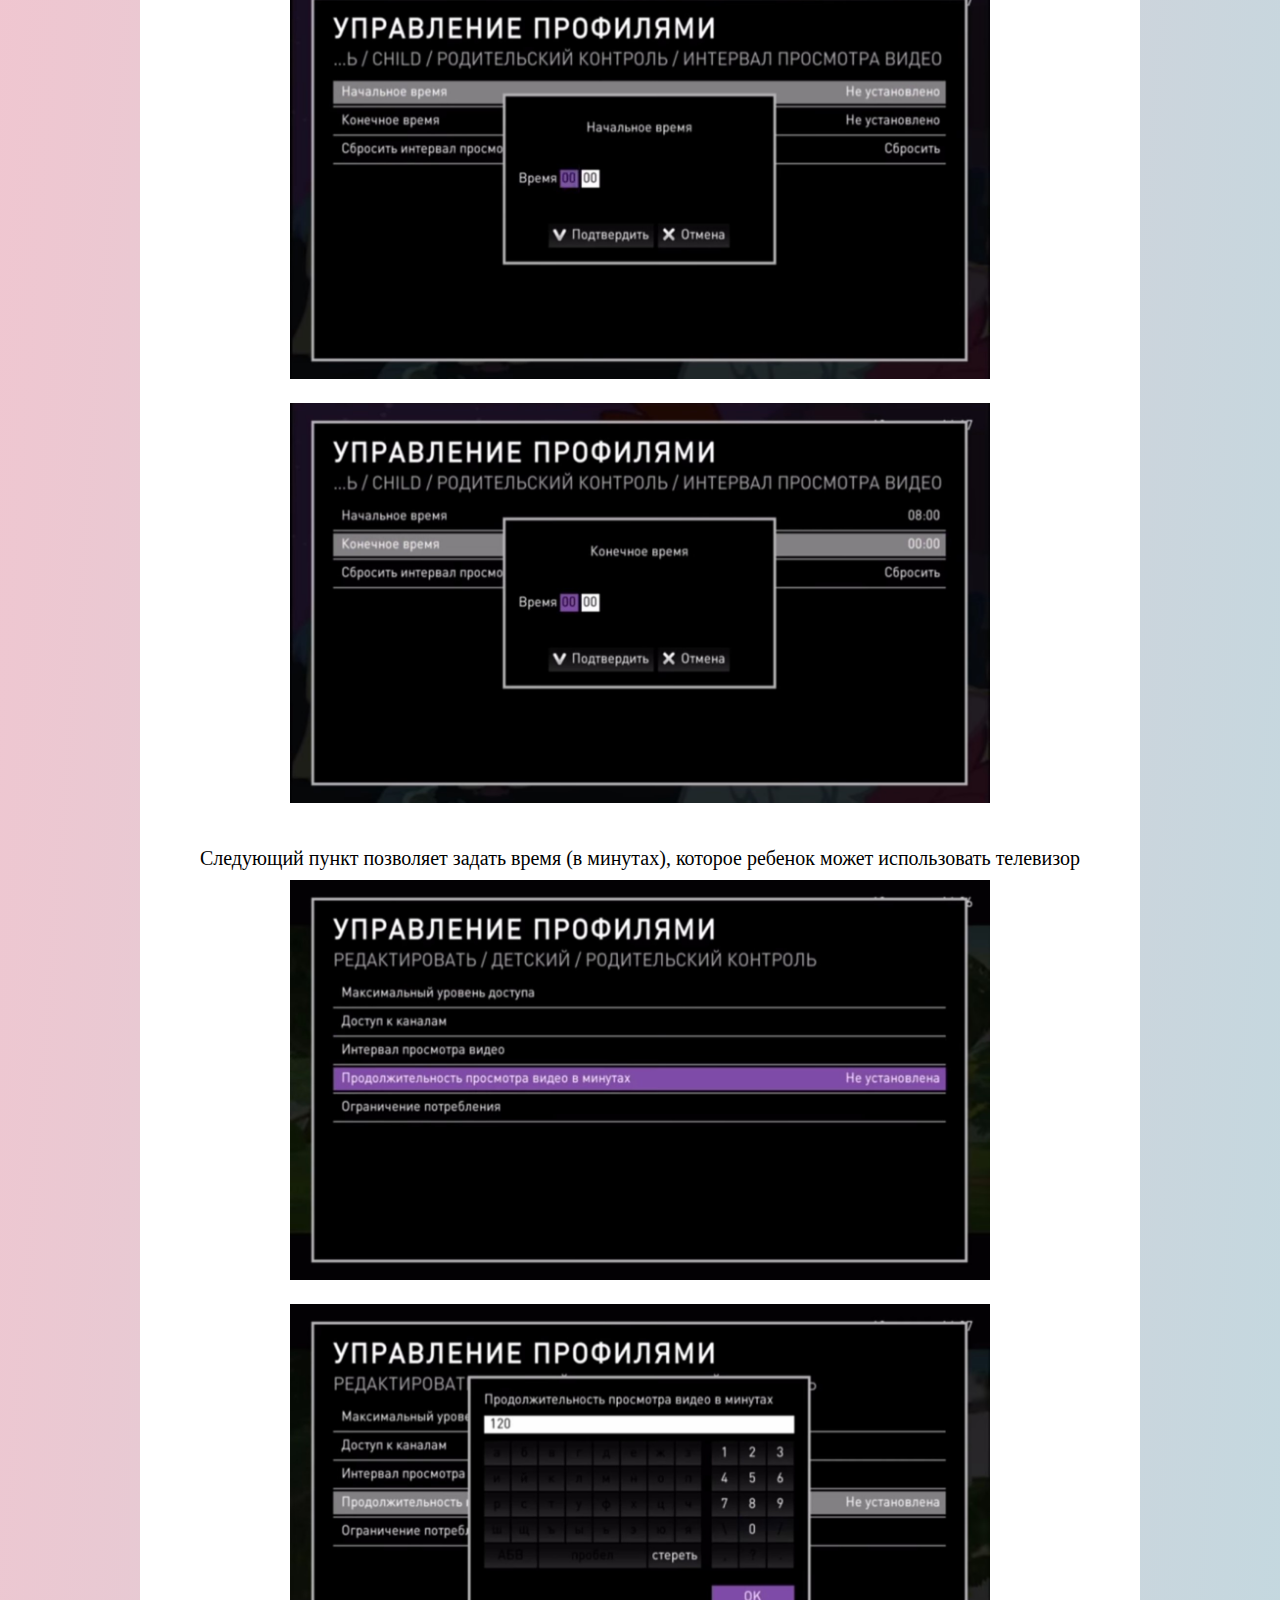
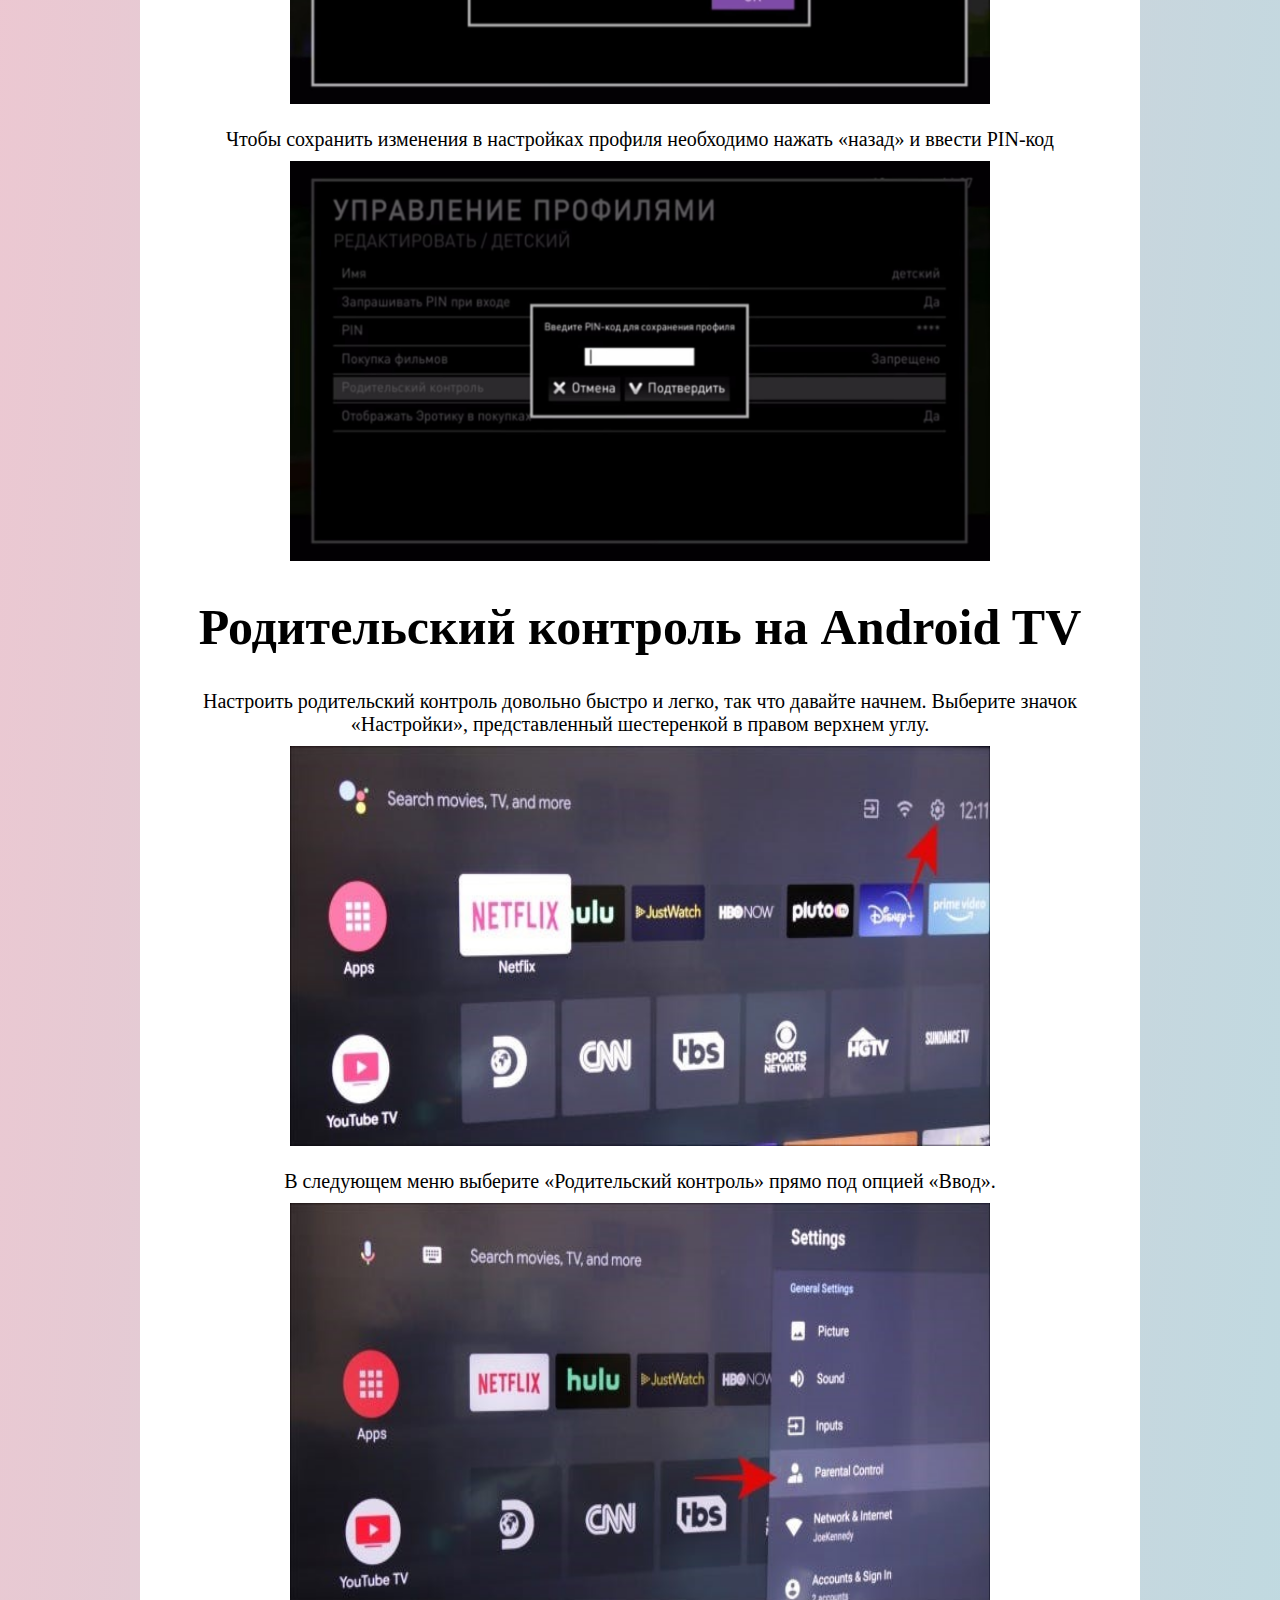
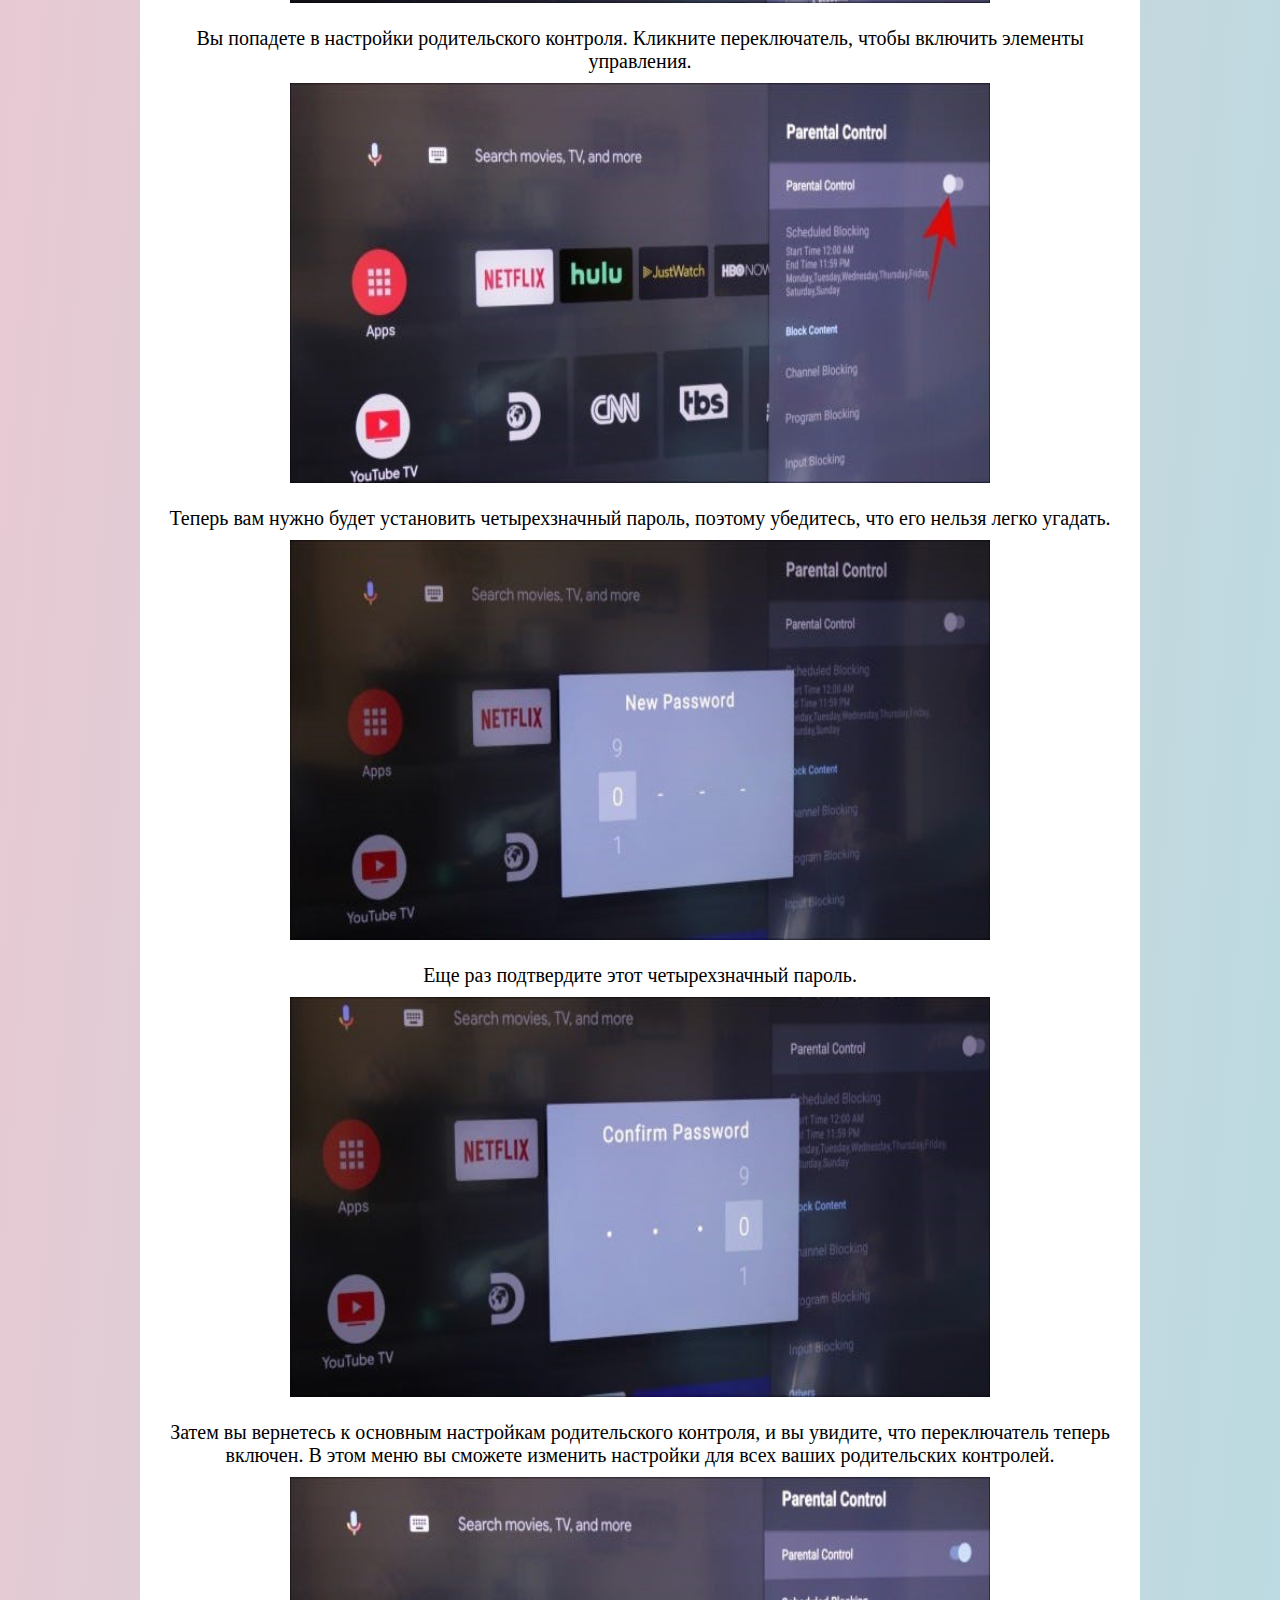
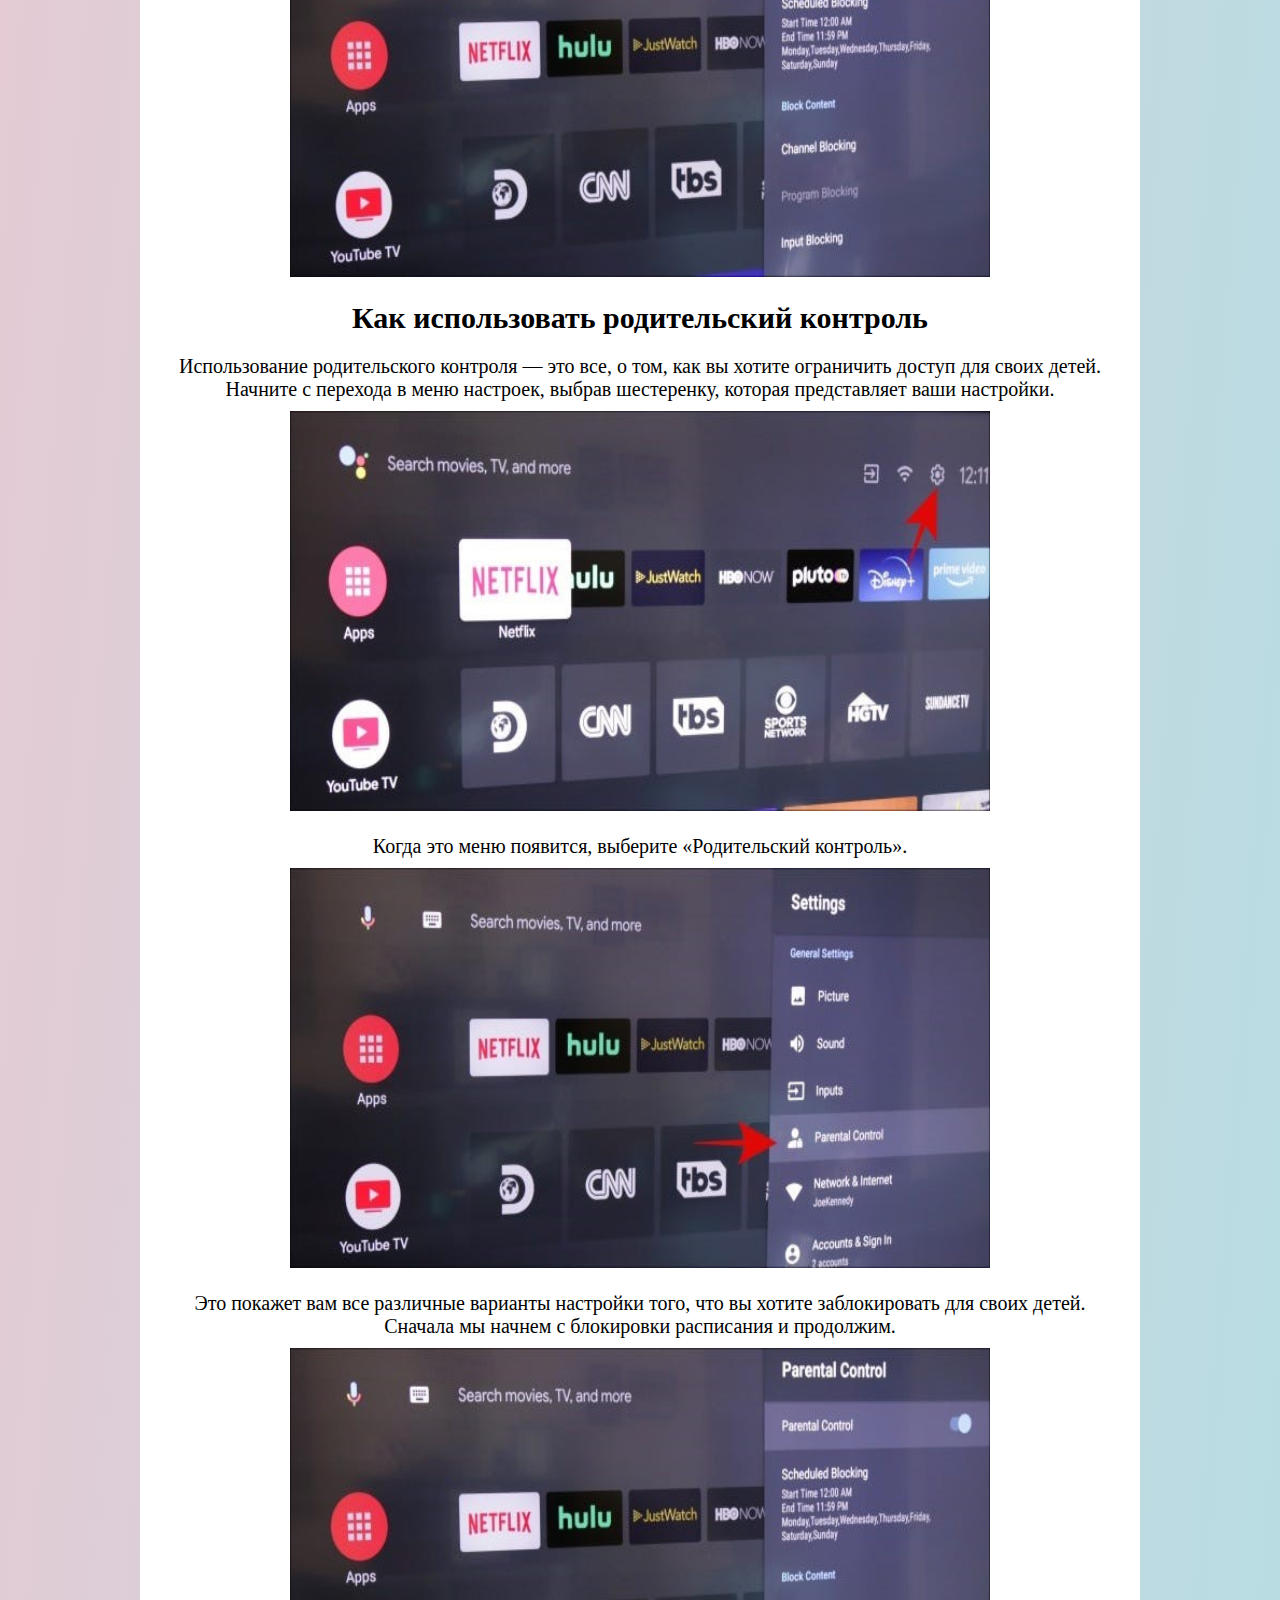
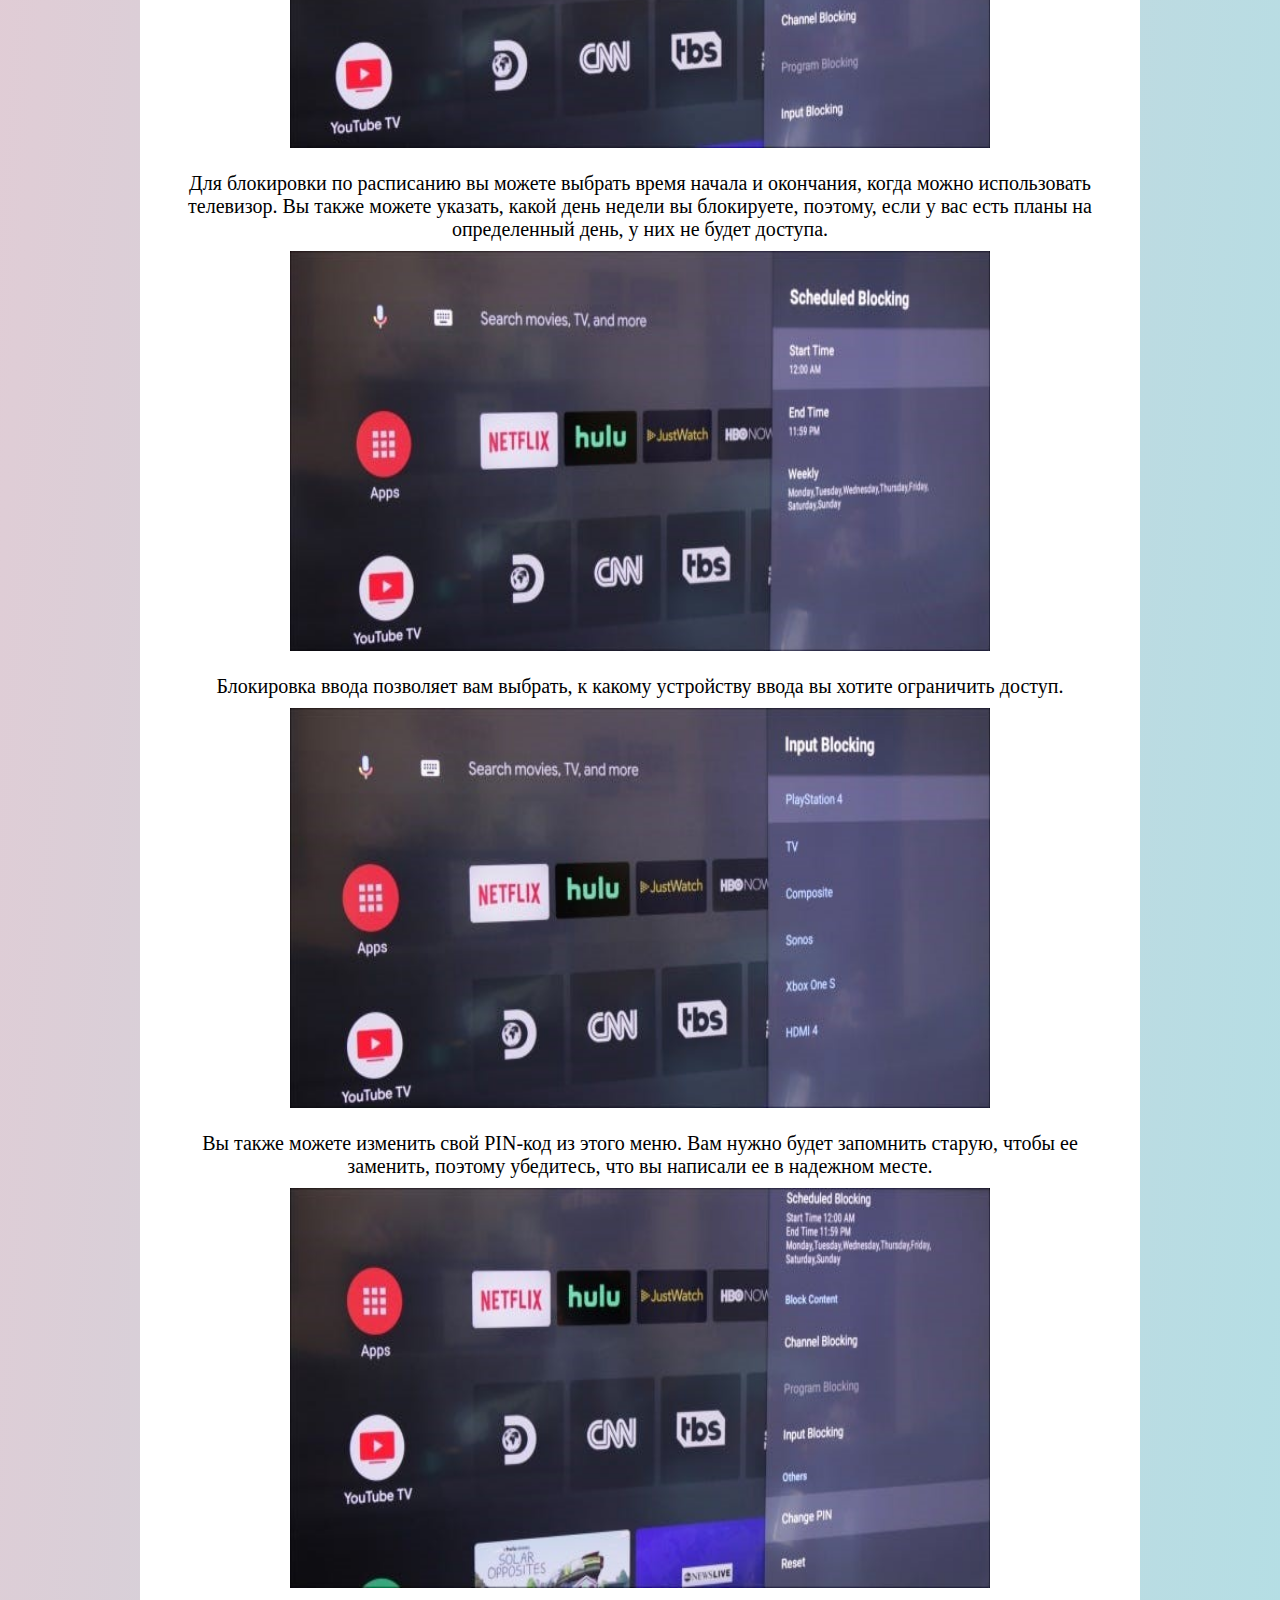
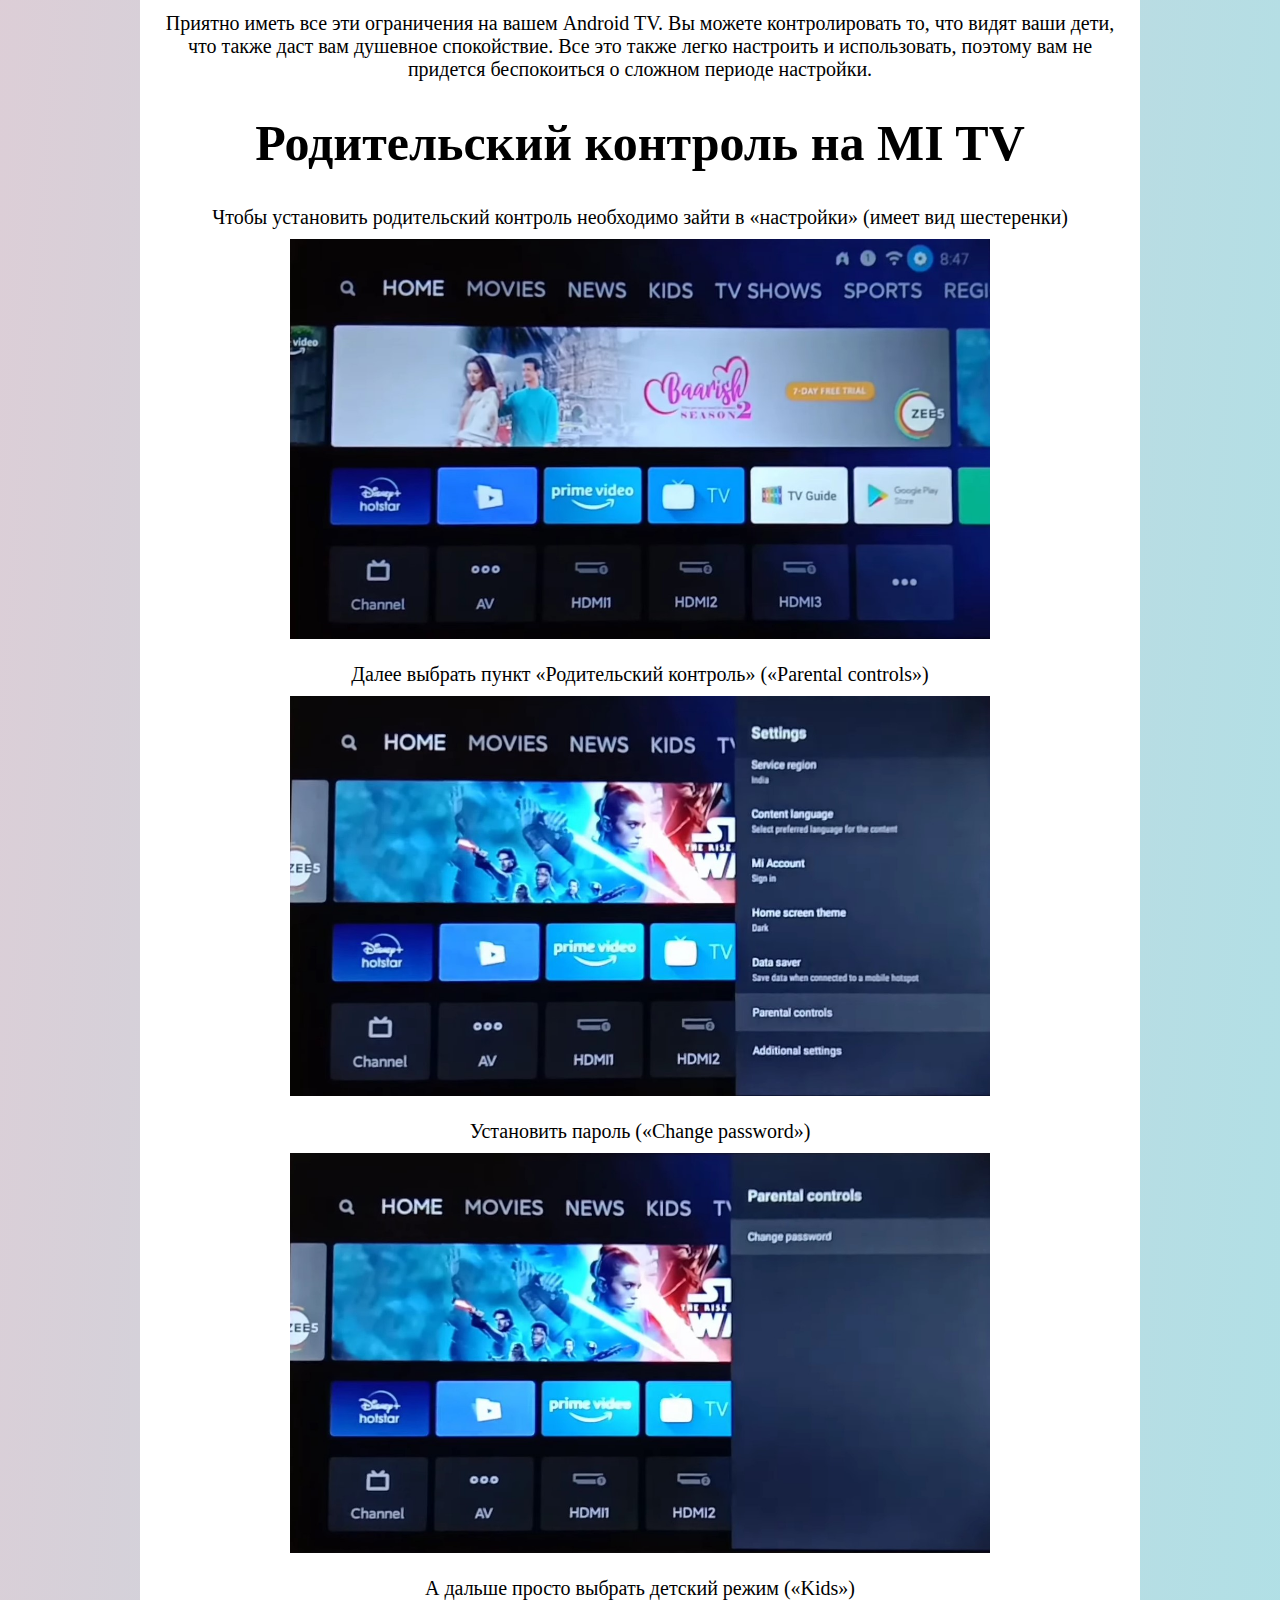
<file: TV.html>
<!DOCTYPE html>
<html>
<head>
  <meta http-equiv="Content-Type" content="text/html; charset=utf-8">
  <title>Основы родительского контроля</title>
  <link rel="stylesheet" href="style.css" type="text/css"/>

    </head>

    <body>
        <div id="basic">
            <div id="header">
                <a class="logo" href="/"><img src="images/logo.png" alt="ОРК"></a>

                <ul class="menu-main">
                <li><a href="index.html">Главная</a></li>
                <li><a href="android.html">Android</a></li>
                <li><a href="ios.html">ios</a></li>
                <li><a href="TV.html" class="current">TV</a></li>
                <li><a href="mac.html">Mac OS</a></li>
                <li><a href="windows.html">Windows</a></li>


                </ul>
            </div>
            <div id="content">
                <h1 class="zagalovok">Родительский контроль на SmartTV</h1>
                <p class="text">Чтобы включить родительский контроль на телевизорах Smart сначала необходимо создать детский профиль на который и будут распространяться ограничения.</p><br>
                <p class="text">Для этого открываем «настройки»</p>
                <img class="photo" src="images/1.jpg">
                <p class="text">Переходим в «Управление профилями»</p>
                <img class="photo"src="images/2.jpg">
                <p class="text">Нажимаем «Создать»</p>
                <img class="photo"src="images/3.jpg">
                <p class="text">Задаем имя</p>
                <img class="photo1"src="images/4.jpg">
                <img class="photo" src="images/5.jpg">
                <p class="text">Устанавливаем PIN-код</p>
                <img class="photo" src="images/6.jpg">
                <p class="text">И переходим к настройкам непосредственно родительского контроля</p>
                <img class="photo"src="images/7.jpg">
                <p class="text">В пункте «Максимальный уровень доступа» мы можем настроить возрастное ограничение для данного профиля</p>
                <img class="photo1"src="images/8.jpg">
                <img class="photo"src="images/9.jpg">
                <p class="text">В пункте «Доступ к каналам» можем запретить показ того или иного канала</p>
                <img class="photo1"src="images/10.jpg">
                <img class="photo"src="images/11.jpg">
                <p class="text">В пункте «Интервал просмотра видео» можно установить в какие часы ребенку можно пользоваться телевизором</p>
                <img class="photo1"src="images/12.jpg">
                <img class="photo1"src="images/13.jpg">
                <img class="photo1"src="images/14.jpg">
                <img class="photo1"src="images/15.jpg">
                <p class="text">Следующий пункт позволяет задать время (в минутах), которое ребенок может использовать телевизор</p>
                <img class="photo1"src="images/16.jpg">
                <img class="photo"src="images/17.jpg">
                <p class="text">Чтобы сохранить изменения в настройках профиля необходимо нажать «назад» и ввести PIN-код</p>
                <img class="photo"src="images/18.jpg">
                <h1 class="zagalovok">Родительский контроль на Android TV</h1>
                <p class="text">Настроить родительский контроль довольно быстро и легко, так что давайте начнем. Выберите значок «Настройки», представленный шестеренкой в правом верхнем углу.</p>
                <img class="photo"src="images/19.jpg">
                <p class="text">В следующем меню выберите «Родительский контроль» прямо под опцией «Ввод».</p>
                <img class="photo"src="images/20.jpg">
                <p class="text">Вы попадете в настройки родительского контроля. Кликните переключатель, чтобы включить элементы управления.</p>
                <img class="photo"src="images/21.jpg">
                <p class="text">Теперь вам нужно будет установить четырехзначный пароль, поэтому убедитесь, что его нельзя легко угадать.</p>
                <img class="photo"src="images/22.jpg">
                <p class="text">Еще раз подтвердите этот четырехзначный пароль.</p>
                <img class="photo"src="images/23.jpg">
                <p class="text">Затем вы вернетесь к основным настройкам родительского контроля, и вы увидите, что переключатель теперь включен. В этом меню вы сможете изменить настройки для всех ваших родительских контролей.</p>
                <img class="photo"src="images/24.jpg">
                <h1 class="podzagolovok">Как использовать родительский контроль</h1>
                <p class="text">Использование родительского контроля — это все, о том, как вы хотите ограничить доступ для своих детей. Начните с перехода в меню настроек, выбрав шестеренку, которая представляет ваши настройки.</p>
                <img class="photo"src="images/25.jpg">
                <p class="text">Когда это меню появится, выберите «Родительский контроль».</p>
                <img class="photo"src="images/26.jpg">
                <p class="text">Это покажет вам все различные варианты настройки того, что вы хотите заблокировать для своих детей. Сначала мы начнем с блокировки расписания и продолжим.</p>
                <img class="photo"src="images/27.jpg">
                <p class="text">Для блокировки по расписанию вы можете выбрать время начала и окончания, когда можно использовать телевизор. Вы также можете указать, какой день недели вы блокируете, поэтому, если у вас есть планы на определенный день, у них не будет доступа.</p>
                <img class="photo"src="images/28.jpg">
                <p class="text">Блокировка ввода позволяет вам выбрать, к какому устройству ввода вы хотите ограничить доступ.</p>
                <img class="photo"src="images/29.jpg">
                <p class="text">Вы также можете изменить свой PIN-код из этого меню. Вам нужно будет запомнить старую, чтобы ее заменить, поэтому убедитесь, что вы написали ее в надежном месте.</p>
                <img class="photo"src="images/30.jpg">
                <p class="text">Приятно иметь все эти ограничения на вашем Android TV. Вы можете контролировать то, что видят ваши дети, что также даст вам душевное спокойствие. Все это также легко настроить и использовать, поэтому вам не придется беспокоиться о сложном периоде настройки.</p>
                <h1 class="zagalovok">Родительский контроль на MI TV</h1>
                <p class="text">Чтобы установить родительский контроль необходимо зайти в «настройки» (имеет вид шестеренки)</p>
                <img class="photo"src="images/31.jpg">
                <p class="text">Далее выбрать пункт «Родительский контроль» («Parental controls»)</p>
                <img class="photo"src="images/32.jpg">
                <p class="text">Установить пароль («Change password»)</p>
                <img class="photo"src="images/33.jpg">
                <p class="text">А дальше просто выбрать детский режим («Kids»)</p>
                <img class="photo"src="images/34.jpg">
                <p class="text">Поздравляю, родительский контроль настроен.</p>
                </div>


        </div>

    </body>
</html>
</file>
<file: style.css>
body {
    padding:0px;
    margin:0;
    background: linear-gradient(to top left, powderblue, pink);
    font-size:14px;

}
#basic {
    width:960px;
    min-height:950px;
    margin:0 auto;
    padding:20px 20px 20px 20px;
    background:#fff;
}
#header{
width: 100%;
 background: #fff no-repeat 5% 50%;
 height: 70px;

}

}
@import url('https://fonts.googleapis.com/css?family=Ubuntu+Condensed');
.menu-main {
  list-style: none;
  margin: 40px 0 5px;
  padding: 25px 0 5px;
  text-align: center;
  background: white;
}
.menu-main li {display: inline-block;}
.menu-main li:after {
  content: "|";
  color: #606060;
  display: inline-block;
  vertical-align:top;
}
.menu-main li:last-child:after {content: none;}
.menu-main a {
  text-decoration: none;
  font-family: 'Ubuntu Condensed', sans-serif;
  letter-spacing: 2px;
  position: relative;
  padding-bottom: 20px;
  margin: 0 34px 0 30px;
  font-size: 17px;
  text-transform: uppercase;
  display: inline-block;
  transition: color .2s;
}
.menu-main a, .menu-main a:visited {color: #9d999d;}
.menu-main a.current, .menu-main a:hover{color: #000000;}
.menu-main a:before,
.menu-main a:after {
  content: "";
  position: absolute;
  height: 4px;
  top: auto;
  right: 50%;
  bottom: -5px;
  left: 50%;
  background: #FFC0CB;
  transition: .8s;
}
.menu-main a:hover:before, .menu-main .current:before {left: 0;}
.menu-main a:hover:after, .menu-main .current:after {right: 0;}
@media (max-width: 550px) {
.menu-main {padding-top: 0;}
.menu-main li {display: block;}
.menu-main li:after {content: none;}
.menu-main a {
  padding: 25px 0 20px;
  margin: 0 30px;
}
}

.logo {
    display: flex;
    justify-content: center;


}
@import url('https://fonts.googleapis.com/css?family=Ubuntu+Condensed');
#content {
    margin-top: 250px;
    text-align: center;

}

.zagalovok{

    font-size: 50px;

}





.text {
    font-size:20px;
    margin-bottom: 10px;
}

.photo {
    width:700px;
    height:400px;
}

.photo1 {
    width:700px;
    height:400px;
    margin-bottom:20px;
}

.podzagolovok {
 font-size:30px;
}

.ios {
    width: 367px;
    height: 652px;
}

.android {
  width: 300px;
  height: 533px;
}

.android1 {
  width:300px;
  height:533px;
  margin-bottom:20px;
}


.windows {
  width: 680px;
  height: 453px;
}


.video {
  height: 400px;
  width: 600px;
  margin-bottom: : 250px;

}
</file>
